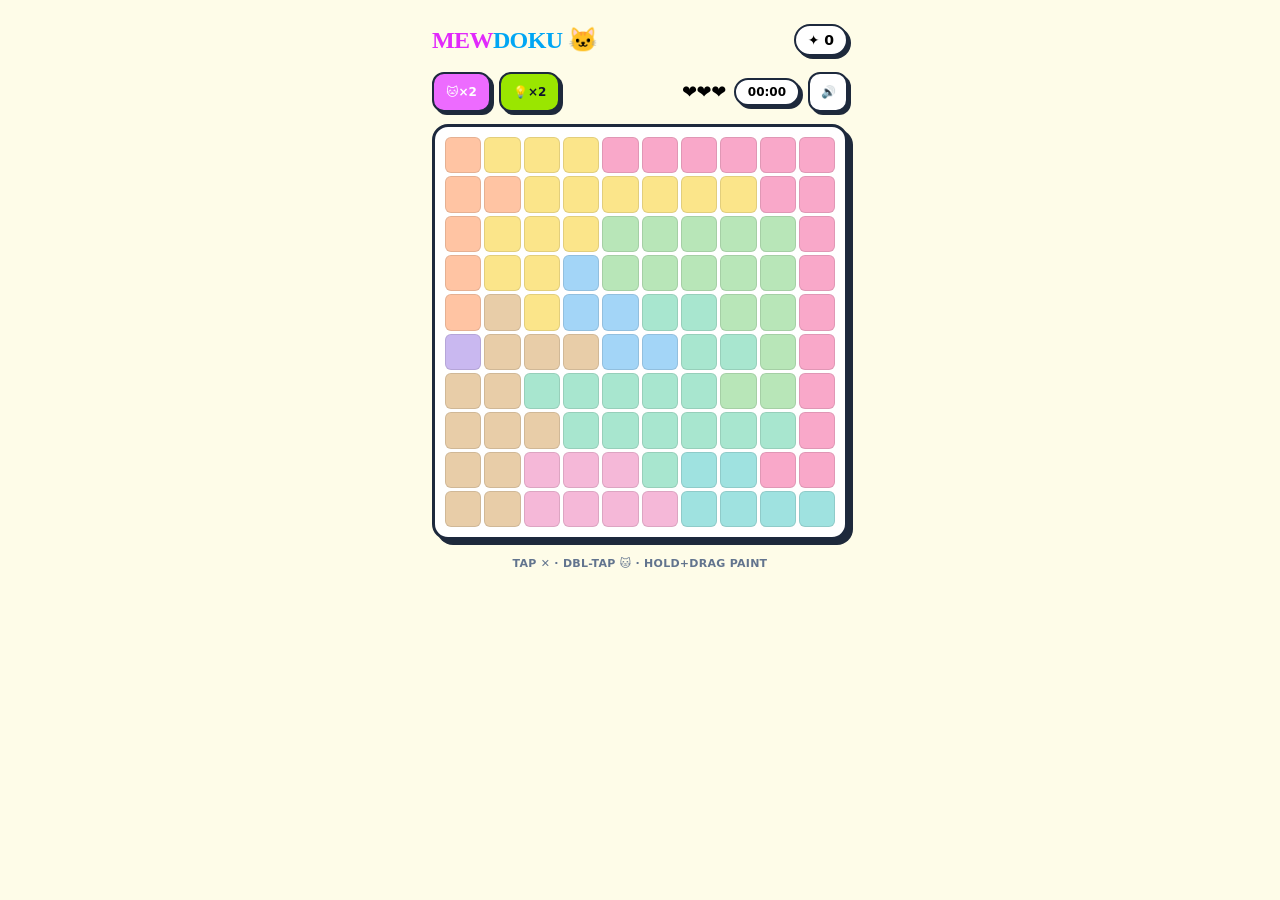
<file: d/index.html>
<!DOCTYPE html>
<html lang="en">
<head>
  <meta charset="UTF-8">
  <meta name="viewport" content="width=device-width, initial-scale=1.0">
  <title>Mewdoku</title>
  <meta name="description" content="Cat-flavored Queens-style logic puzzle: one cat per row, column, and color region — no two cats adjacent.">
  <meta name="theme-color" content="#fef9c3">
  <link rel="icon" href="./favicon.svg" type="image/svg+xml">
  <link rel="apple-touch-icon" href="./apple-touch-icon.png">
  <script type="module" crossorigin src="./assets/index-BTgqln3M.js"></script>
  <link rel="stylesheet" crossorigin href="./assets/index-CSfLb-nK.css">
<link rel="manifest" href="./manifest.webmanifest"><script id="vite-plugin-pwa:register-sw" src="./registerSW.js"></script></head>
<body class="bg-yellow-50 min-h-screen">
  <main class="pb-16" x-data="mewdokuShell()" x-cloak>
    <div class="max-w-md mx-auto px-4 pt-6">

      <div x-show="fallback" class="mb-3 rounded-xl bg-yellow-200 border-2 border-slate-800 shadow-[3px_3px_0_#1e293b] px-3 py-2 text-[11px] text-slate-800 font-bold -rotate-1">
        ⚠️ Storage unavailable — progress won't survive a reload.
      </div>

      <div class="flex items-center justify-between mb-4">
        <h1 class="display text-2xl font-black uppercase tracking-tight">
          <span class="text-fuchsia-500">Mew</span><span class="text-sky-500">doku</span>
          <span class="inline-block animate-bounce">🐱</span>
        </h1>
        <div class="flex flex-col items-end">
          <div class="bg-white rounded-full px-3 py-1 shadow-[3px_3px_0_#1e293b] border-2 border-slate-800 text-sm font-black">✦ <span x-text="score.total">0</span></div>
        </div>
      </div>

      <div class="flex items-center justify-between mb-3">
        <div class="flex gap-2">
          <button id="hint-a" @click="hintA()" :disabled="hints.a <= 0" :class="hints.a <= 0 && 'opacity-40'" class="px-3 min-h-[40px] py-1.5 rounded-xl bg-fuchsia-400 text-white text-xs font-black shadow-[3px_3px_0_#1e293b] border-2 border-slate-800 active:translate-y-0.5 active:shadow-[1px_1px_0_#1e293b]">🐱×<span x-text="hints.a">2</span></button>
          <button id="hint-b" @click="hintB()" :disabled="hints.b <= 0" :class="hints.b <= 0 && 'opacity-40'" class="px-3 min-h-[40px] py-1.5 rounded-xl bg-lime-400 text-slate-900 text-xs font-black shadow-[3px_3px_0_#1e293b] border-2 border-slate-800 active:translate-y-0.5 active:shadow-[1px_1px_0_#1e293b]">💡×<span x-text="hints.b">2</span></button>
        </div>
        <div class="flex items-center gap-2">
          <span class="text-lg tracking-tight">
            <template x-for="i in 3" :key="i">
              <span x-text="i <= lives ? '❤️' : '🤍'" :class="heartLost && i === lives + 1 ? 'heart-lost inline-block' : ''"></span>
            </template>
          </span>
          <span class="bg-white rounded-full px-3 py-1 shadow-[3px_3px_0_#1e293b] border-2 border-slate-800 text-xs font-black tabular-nums" x-text="timerText">00:00</span>
          <button @click="toggleSound()" class="px-2.5 py-2 min-h-[40px] min-w-[40px] rounded-xl bg-white text-xs font-black shadow-[3px_3px_0_#1e293b] border-2 border-slate-800 active:translate-y-0.5 active:shadow-[1px_1px_0_#1e293b]" title="Sound on/off" x-text="settings.sound ? '🔊' : '🔇'">🔊</button>
        </div>
      </div>

      <div id="board" class="rounded-2xl bg-white p-2.5 shadow-[5px_5px_0_#1e293b] border-[3px] border-slate-800 touch-none relative">
        <div class="grid gap-[3px]" :style="`grid-template-columns:repeat(${game.size},1fr)`">
          <template x-for="cell in cells()" :key="cell.idx">
            <div :data-idx="cell.idx"
              class="aspect-square flex items-center justify-center relative text-lg sm:text-xl rounded-md select-none border border-black/10"
              :style="`background:${cell.color}`"
              :class="[cell.state === 'cross1' && 'brightness-95', cell.state === 'cross2' && 'outline outline-2 outline-orange-500 outline-offset-[-2px]', popCell === cell.idx && 'anim-pop', shakeCell === cell.idx && 'anim-shake', wiggleCell === cell.idx && 'anim-wiggle', hintHighlight.includes(cell.idx) && 'ring-2 ring-fuchsia-500', hintDim && !hintZone.includes(cell.idx) && 'hint-dim', hintZone.includes(cell.idx) && 'hint-zone', hintFocus.includes(cell.idx) && 'hint-focus']">
              <template x-if="cell.state === 'cross1'">
                <span class="absolute inset-0 flex items-center justify-center text-slate-600 text-base font-black">✕</span>
              </template>
              <template x-if="cell.state === 'cross2'">
                <span class="absolute inset-0 flex items-center justify-center text-orange-600 text-base font-black">✕</span>
              </template>
              <template x-if="cell.state === 'cat' || cell.state === 'locked'">
                <span class="absolute inset-0 flex items-center justify-center text-[1.45em] leading-none z-10 pointer-events-none -translate-y-[0.07em] -rotate-6" x-text="cell.emoji"></span>
              </template>
              <template x-if="cell.state === 'locked'">
                <span class="absolute top-0 left-0.5 text-[9px] z-20">🔒</span>
              </template>
              <template x-if="flashCell === cell.idx">
                <span class="absolute inset-0 bg-red-500/40 rounded-md pointer-events-none z-20"></span>
              </template>
              <template x-if="hintFocus.includes(cell.idx)">
                <span class="absolute inset-0 flex items-center justify-center text-[1.4em] z-20 pointer-events-none">❓</span>
              </template>
            </div>
          </template>
        </div>
        <div x-show="loading" class="absolute inset-0 z-30 flex items-center justify-center bg-white/80 rounded-2xl">
          <span class="display text-sm font-black text-slate-700 animate-pulse">Generating cats… 🐾</span>
        </div>
      </div>

      <div id="hint-overlay-bar" x-show="hintOverlay" x-cloak class="mt-3 flex gap-2">
        <button id="hint-apply" @click="applyHintOverlay()" class="flex-1 px-3 py-2.5 rounded-xl bg-lime-400 text-slate-900 text-xs font-black shadow-[3px_3px_0_#1e293b] border-2 border-slate-800 active:translate-y-0.5 active:shadow-[1px_1px_0_#1e293b]">Apply ✓</button>
        <button id="hint-dismiss" @click="dismissHintOverlay()" class="px-3 py-2.5 rounded-xl bg-white text-slate-700 text-xs font-black shadow-[3px_3px_0_#1e293b] border-2 border-slate-800 active:translate-y-0.5 active:shadow-[1px_1px_0_#1e293b]">Dismiss</button>
      </div>

      <div id="hint-bar" class="mt-4">
        <div class="text-center text-[11px] text-slate-500 mt-3 font-bold uppercase tracking-wide">tap ✕ · dbl-tap 🐱 · hold+drag paint</div>
      </div>

      <div id="toast-container" class="mt-4">
        <div x-show="toast.visible" @click="dismissToast()" x-transition.opacity class="cursor-pointer">
          <div class="rounded-xl bg-yellow-200 border-2 border-slate-800 shadow-[3px_3px_0_#1e293b] px-4 py-3 text-xs text-slate-800 font-bold flex items-start gap-2 -rotate-1">
            <span>💡</span>
            <span x-text="toast.text"></span>
          </div>
        </div>
      </div>

      <div x-show="summary" x-cloak class="fixed inset-0 z-50 flex items-center justify-center bg-slate-900/30 p-4">
        <div class="bg-white rounded-2xl border-[3px] border-slate-800 shadow-[5px_5px_0_#1e293b] p-6 w-full max-w-xs text-center">
          <div class="display text-2xl font-black text-slate-800 mb-1" x-text="summary && summary.outcome === 'loss' ? 'Out of lives!' : 'Round complete!'"></div>
          <div class="text-xs font-bold text-slate-500 uppercase tracking-wide mb-4" x-text="summary && summary.outcome === 'loss' ? 'better luck next meow 🐾' : 'purr-fection achieved 🐱'"></div>
          <div class="text-sm space-y-1.5 font-bold text-slate-700 mb-5" x-show="summary">
            <template x-if="summary && summary.outcome === 'loss'">
              <div class="space-y-1.5">
                <div class="flex justify-between"><span>Time</span><span class="tabular-nums" x-text="fmt(summary.time)"></span></div>
                <div class="flex justify-between"><span>Out of lives</span><span class="tabular-nums" x-text="`-${summary.lost}`"></span></div>
                <div class="flex justify-between text-fuchsia-500 text-base border-t-2 border-dashed border-slate-200 pt-2"><span>Points lost</span><span class="tabular-nums" x-text="`-${summary.lost}`"></span></div>
                <div class="flex justify-between"><span>New total</span><span class="tabular-nums" x-text="summary.total"></span></div>
              </div>
            </template>
            <template x-if="summary && summary.outcome !== 'loss'">
              <div class="space-y-1.5">
                <div class="flex justify-between"><span>Time</span><span class="tabular-nums" x-text="fmt(summary.time)"></span></div>
                <div class="flex justify-between"><span>Lives left</span><span x-text="`${summary.livesLeft} × 100`"></span></div>
                <div class="flex justify-between"><span>Hints used</span><span x-text="`-${summary.hintsUsed * 50}`"></span></div>
                <div class="flex justify-between text-fuchsia-500 text-base border-t-2 border-dashed border-slate-200 pt-2"><span>Points earned</span><span x-text="`+${summary.points}`"></span></div>
              </div>
            </template>
          </div>
          <button @click="nextRound()" class="w-full px-4 py-2.5 rounded-xl text-white text-sm font-black shadow-[3px_3px_0_#1e293b] border-2 border-slate-800 active:translate-y-0.5 active:shadow-[1px_1px_0_#1e293b]" :class="summary && summary.outcome === 'loss' ? 'bg-slate-500' : 'bg-fuchsia-400'" x-text="summary && summary.outcome === 'loss' ? 'Try again 🐾' : 'Next round 🐱'"></button>
        </div>
      </div>

    </div>

    <div class="fixed inset-0 z-40 pointer-events-none overflow-hidden" x-show="confetti.length" x-cloak>
      <template x-for="c in confetti" :key="c.id">
        <span class="confetti-piece" x-text="c.e" :style="`left:${c.left}vw;animation-delay:${c.delay}s;animation-duration:${c.dur}s`"></span>
      </template>
    </div>
  </main>

  <script>
    function mewdokuShell() {
      const S = () => window.mewdoku;
      const U = () => window.__mewdoku_ui || {};
      const g = (fn, fb) => { try { return fn(); } catch (e) { return fb; } };
      return {
        rev: 0,
        _confetti: null,
        get timerText() { void this.rev; return this.fmt(g(() => S().game.elapsedMs, 0)); },
        get confetti() {
          void this.rev;
          if (!this.winFx) { this._confetti = null; return []; }
          if (!this._confetti) {
            const E = ['🐱','😸','😻','😹','🐈','😼'];
            this._confetti = Array.from({ length: 30 }, (_, i) => ({
              id: i,
              e: E[i % E.length],
              left: Math.random() * 96,
              delay: Math.random() * 0.9,
              dur: 1.6 + Math.random() * 1.4,
            }));
          }
          return this._confetti;
        },
        get game() { void this.rev; return g(() => S().game, { size: 10, cats: {}, crosses: {}, locked: [], lives: 3, hints: { a: 2, b: 2 } }); },
        get score() { void this.rev; return g(() => S().score, { total: 0, streak: 0, bestStreak: 0 }); },
        get settings() { void this.rev; return g(() => S().settings, { sound: true }); },
        get toast() { void this.rev; return g(() => S().toast, { text: '', visible: false }); },
        get summary() { void this.rev; return g(() => S().summary, null); },
        get winFx() { void this.rev; return g(() => S().winFx, false); },
        get loading() { void this.rev; return g(() => S().loading, true); },
        get fallback() { void this.rev; return g(() => S().fallbackBanner, false); },
        get shakeCell() { void this.rev; return g(() => S().shakeCell, null); },
        get flashCell() { void this.rev; return g(() => S().flashCell, null); },
        get popCell() { void this.rev; return g(() => S().popCell, null); },
        get wiggleCell() { void this.rev; return g(() => S().wiggleCell, null); },
        get heartLost() { void this.rev; return g(() => S().heartLost, false); },
        get hintHighlight() { void this.rev; return g(() => S().hintHighlight, []); },
        get hintOverlay() { void this.rev; return g(() => S().hintOverlay, null); },
        get hintDim() { void this.rev; return !!g(() => S().hintOverlay, null); },
        get hintZone() {
          void this.rev;
          const ov = g(() => S().hintOverlay, null);
          if (!ov) return [];
          const z = ov.overlay.zone || [];
          const ex = ov.overlay.excludedZone || [];
          return z.concat(ex);
        },
        get hintFocus() {
          void this.rev;
          const ov = g(() => S().hintOverlay, null);
          if (!ov) return [];
          return ov.overlay.focus || [];
        },
        get lives() { void this.rev; return g(() => S().game.lives, 3); },
        get hints() { void this.rev; return g(() => S().game.hints, { a: 2, b: 2 }); },
        cells() { void this.rev; return g(() => S().cellsView(), []); },
        fmt(ms) { const s = Math.floor((ms || 0) / 1000); return String(Math.floor(s / 60)).padStart(2, '0') + ':' + String(s % 60).padStart(2, '0'); },
        cycleCross(i) { g(() => S().cycleCross(i)); },
        placeCat(i) { g(() => S().placeCat(i)); },
        removeCat() { g(() => S().removeCat()); },
        hintA() { g(() => S().hintA()); },
        hintB() { g(() => S().hintB()); },
        applyHintOverlay() { g(() => S().applyHintOverlay()); },
        dismissHintOverlay() { g(() => S().dismissHintOverlay()); },
        toggleSound() { g(() => S().toggleSound()); },
        nextRound() { g(() => S().nextRound()); },
        dismissToast() { g(() => S().dismissToast()); },
      };
    }
  </script>
</body>
</html>
</file>
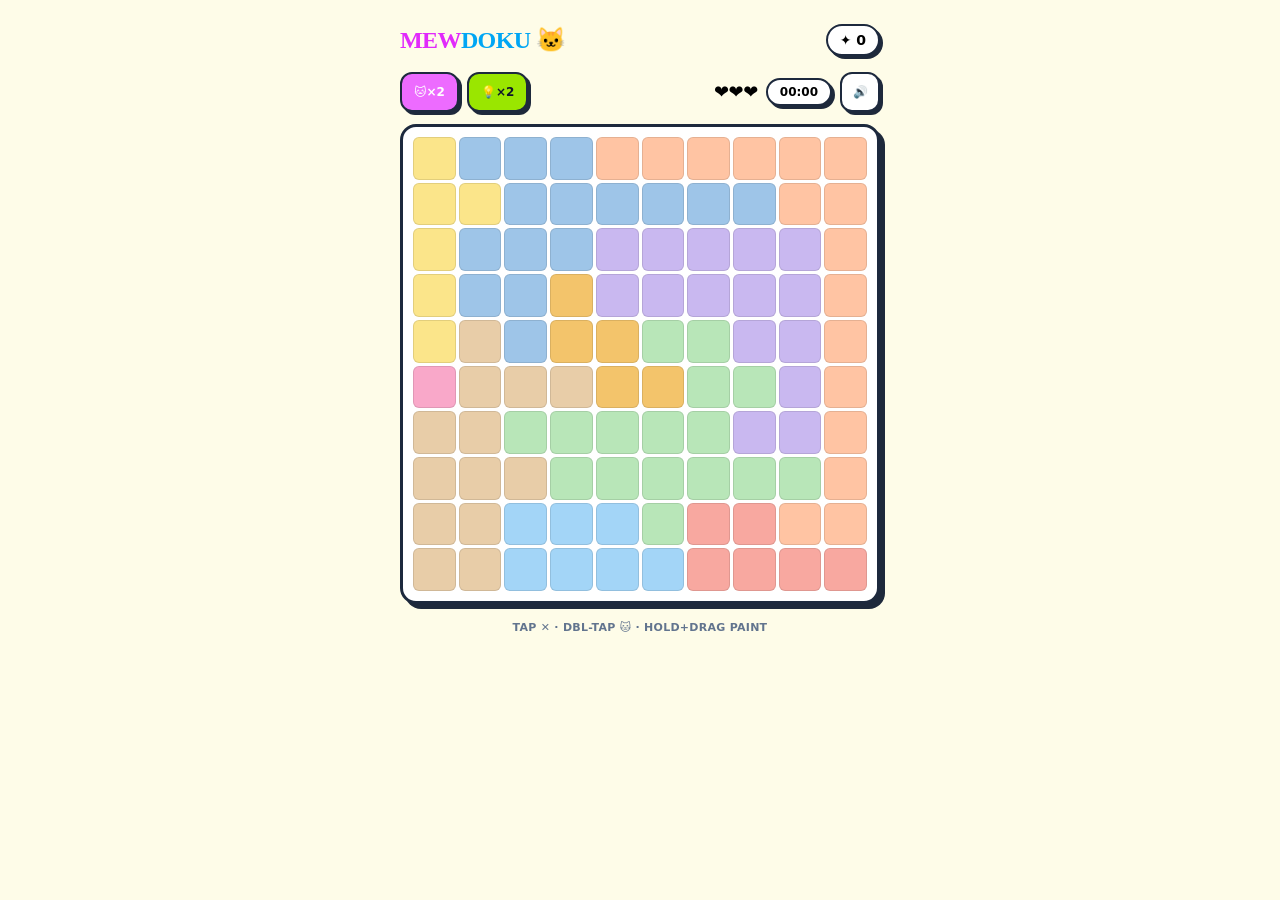
<file: docs/index.html>
<!DOCTYPE html>
<html lang="en">
<head>
  <meta charset="UTF-8">
  <meta name="viewport" content="width=device-width, initial-scale=1.0">
  <title>Mewdoku</title>
  <meta name="description" content="Cat-flavored Queens-style logic puzzle: one cat per row, column, and color region — no two cats adjacent.">
  <meta name="theme-color" content="#fef9c3">
  <link rel="icon" href="./favicon.svg" type="image/svg+xml">
  <link rel="apple-touch-icon" href="./apple-touch-icon.png">
  <script type="module" crossorigin src="./assets/index-g1-IQUjO.js"></script>
  <link rel="stylesheet" crossorigin href="./assets/index-Eyvx-vDd.css">
<link rel="manifest" href="./manifest.webmanifest"><script id="vite-plugin-pwa:register-sw" src="./registerSW.js"></script></head>
<body class="bg-yellow-50 min-h-screen">
  <main class="pb-16" x-data="mewdokuShell()" x-cloak>
    <div class="max-w-lg mx-auto px-2 sm:px-4 pt-6">

      <div x-show="fallback" class="mb-3 rounded-xl bg-yellow-200 border-2 border-slate-800 shadow-[3px_3px_0_#1e293b] px-3 py-2 text-[11px] text-slate-800 font-bold -rotate-1">
        ⚠️ Storage unavailable — progress won't survive a reload.
      </div>

      <div class="flex items-center justify-between mb-4">
        <h1 class="display text-2xl font-black uppercase tracking-tight">
          <span class="text-fuchsia-500">Mew</span><span class="text-sky-500">doku</span>
          <span class="inline-block animate-bounce">🐱</span>
        </h1>
        <div class="flex flex-col items-end">
          <div class="bg-white rounded-full px-3 py-1 shadow-[3px_3px_0_#1e293b] border-2 border-slate-800 text-sm font-black">✦ <span x-text="score.total">0</span></div>
        </div>
      </div>

      <div class="flex items-center justify-between mb-3">
        <div class="flex gap-2">
          <button id="hint-a" @click="hintA()" :disabled="hints.a <= 0" :class="hints.a <= 0 && 'opacity-40'" class="px-3 min-h-[40px] py-1.5 rounded-xl bg-fuchsia-400 text-white text-xs font-black shadow-[3px_3px_0_#1e293b] border-2 border-slate-800 active:translate-y-0.5 active:shadow-[1px_1px_0_#1e293b]">🐱×<span x-text="hints.a">2</span></button>
          <button id="hint-b" @click="hintB()" :disabled="hints.b <= 0" :class="hints.b <= 0 && 'opacity-40'" class="px-3 min-h-[40px] py-1.5 rounded-xl bg-lime-400 text-slate-900 text-xs font-black shadow-[3px_3px_0_#1e293b] border-2 border-slate-800 active:translate-y-0.5 active:shadow-[1px_1px_0_#1e293b]">💡×<span x-text="hints.b">2</span></button>
        </div>
        <div class="flex items-center gap-2">
          <span class="text-lg tracking-tight">
            <template x-for="i in 3" :key="i">
              <span x-text="i <= lives ? '❤️' : '🤍'" :class="heartLost && i === lives + 1 ? 'heart-lost inline-block' : ''"></span>
            </template>
          </span>
          <span class="bg-white rounded-full px-3 py-1 shadow-[3px_3px_0_#1e293b] border-2 border-slate-800 text-xs font-black tabular-nums" x-text="timerText">00:00</span>
          <button @click="toggleSound()" class="px-2.5 py-2 min-h-[40px] min-w-[40px] rounded-xl bg-white text-xs font-black shadow-[3px_3px_0_#1e293b] border-2 border-slate-800 active:translate-y-0.5 active:shadow-[1px_1px_0_#1e293b]" title="Sound on/off" x-text="settings.sound ? '🔊' : '🔇'">🔊</button>
        </div>
      </div>

      <div id="board" class="rounded-2xl bg-white p-1.5 sm:p-2.5 shadow-[5px_5px_0_#1e293b] border-[3px] border-slate-800 touch-none relative">
        <div class="grid gap-[3px]" :style="`grid-template-columns:repeat(${game.size},1fr)`">
          <template x-for="cell in cells()" :key="cell.idx">
            <div :data-idx="cell.idx"
              class="aspect-square flex items-center justify-center relative text-lg sm:text-xl rounded-md select-none border border-black/10"
              :style="`background:${cell.color}`"
              :class="[cell.state === 'cross1' && 'brightness-95', cell.state === 'cross2' && 'outline outline-2 outline-orange-500 outline-offset-[-2px]', popCell === cell.idx && 'anim-pop', shakeCell === cell.idx && 'anim-shake', wiggleCell === cell.idx && 'anim-wiggle', hintHighlight.includes(cell.idx) && 'ring-2 ring-fuchsia-500', hintDim && !hintZone.includes(cell.idx) && 'hint-dim', hintZone.includes(cell.idx) && 'hint-zone', hintFocus.includes(cell.idx) && 'hint-focus', hintChain.includes(cell.idx) && 'hint-chain']">
              <template x-if="cell.state === 'cross1'">
                <span class="absolute inset-0 flex items-center justify-center text-slate-600 text-base font-black">✕</span>
              </template>
              <template x-if="cell.state === 'cross2'">
                <span class="absolute inset-0 flex items-center justify-center text-orange-600 text-base font-black">✕</span>
              </template>
              <template x-if="cell.state === 'cat' || cell.state === 'locked'">
                <span class="absolute inset-0 flex items-center justify-center text-[1.45em] leading-none z-10 pointer-events-none -translate-y-[0.07em] -rotate-6" x-text="cell.emoji"></span>
              </template>
              <template x-if="cell.state === 'locked'">
                <span class="absolute top-0 left-0.5 text-[9px] z-20">🔒</span>
              </template>
              <template x-if="flashCell === cell.idx">
                <span class="absolute inset-0 bg-red-500/40 rounded-md pointer-events-none z-20"></span>
              </template>
              <template x-if="hintFocus.includes(cell.idx)">
                <span class="absolute inset-0 flex items-center justify-center text-[1.4em] z-20 pointer-events-none">❓</span>
              </template>
            </div>
          </template>
        </div>
        <div x-show="loading" class="absolute inset-0 z-30 flex items-center justify-center bg-white/80 rounded-2xl">
          <span class="display text-sm font-black text-slate-700 animate-pulse">Generating cats… 🐾</span>
        </div>
      </div>

      <div id="hint-overlay-bar" x-show="hintOverlay" x-cloak class="mt-3 flex gap-2">
        <button id="hint-apply" @click="applyHintOverlay()" class="flex-1 px-3 py-2.5 rounded-xl bg-lime-400 text-slate-900 text-xs font-black shadow-[3px_3px_0_#1e293b] border-2 border-slate-800 active:translate-y-0.5 active:shadow-[1px_1px_0_#1e293b]">Apply ✓</button>
        <button id="hint-dismiss" @click="dismissHintOverlay()" class="px-3 py-2.5 rounded-xl bg-white text-slate-700 text-xs font-black shadow-[3px_3px_0_#1e293b] border-2 border-slate-800 active:translate-y-0.5 active:shadow-[1px_1px_0_#1e293b]">Dismiss</button>
      </div>

      <div id="hint-bar" class="mt-4">
        <div class="text-center text-[11px] text-slate-500 mt-3 font-bold uppercase tracking-wide">tap ✕ · dbl-tap 🐱 · hold+drag paint</div>
      </div>

      <div id="toast-container" class="mt-4">
        <div x-show="toast.visible" @click="dismissToast()" x-transition.opacity class="cursor-pointer">
          <div class="rounded-xl bg-yellow-200 border-2 border-slate-800 shadow-[3px_3px_0_#1e293b] px-4 py-3 text-xs text-slate-800 font-bold flex items-start gap-2 -rotate-1">
            <span>💡</span>
            <span x-text="toast.text"></span>
          </div>
        </div>
      </div>

      <div x-show="summary" x-cloak class="fixed inset-0 z-50 flex items-center justify-center bg-slate-900/30 p-4">
        <div class="bg-white rounded-2xl border-[3px] border-slate-800 shadow-[5px_5px_0_#1e293b] p-6 w-full max-w-xs text-center">
          <div class="display text-2xl font-black text-slate-800 mb-1" x-text="summary && summary.outcome === 'loss' ? 'Out of lives!' : 'Round complete!'"></div>
          <div class="text-xs font-bold text-slate-500 uppercase tracking-wide mb-4" x-text="summary && summary.outcome === 'loss' ? 'better luck next meow 🐾' : 'purr-fection achieved 🐱'"></div>
          <div class="text-sm space-y-1.5 font-bold text-slate-700 mb-5" x-show="summary">
            <template x-if="summary && summary.outcome === 'loss'">
              <div class="space-y-1.5">
                <div class="flex justify-between"><span>Time</span><span class="tabular-nums" x-text="fmt(summary.time)"></span></div>
                <div class="flex justify-between"><span>Out of lives</span><span class="tabular-nums" x-text="`-${summary.lost}`"></span></div>
                <div class="flex justify-between text-fuchsia-500 text-base border-t-2 border-dashed border-slate-200 pt-2"><span>Points lost</span><span class="tabular-nums" x-text="`-${summary.lost}`"></span></div>
                <div class="flex justify-between"><span>New total</span><span class="tabular-nums" x-text="summary.total"></span></div>
              </div>
            </template>
            <template x-if="summary && summary.outcome !== 'loss'">
              <div class="space-y-1.5">
                <div class="flex justify-between"><span>Time</span><span class="tabular-nums" x-text="fmt(summary.time)"></span></div>
                <div class="flex justify-between"><span>Lives left</span><span x-text="`${summary.livesLeft} × 100`"></span></div>
                <div class="flex justify-between"><span>Hints used</span><span x-text="`-${summary.hintsUsed * 50}`"></span></div>
                <div class="flex justify-between text-base border-t-2 border-dashed border-slate-200 pt-2" x-show="summary.hintReward" x-cloak><span>Earned</span><span class="text-fuchsia-500" x-text="summary.hintReward === 'a' ? '+1 🐱 cat reveal' : '+1 💡 hint'"></span></div>
                <div class="flex justify-between text-fuchsia-500 text-base border-t-2 border-dashed border-slate-200 pt-2"><span>Points earned</span><span x-text="`+${summary.points}`"></span></div>
              </div>
            </template>
          </div>
          <button @click="nextRound()" class="w-full px-4 py-2.5 rounded-xl text-white text-sm font-black shadow-[3px_3px_0_#1e293b] border-2 border-slate-800 active:translate-y-0.5 active:shadow-[1px_1px_0_#1e293b]" :class="summary && summary.outcome === 'loss' ? 'bg-slate-500' : 'bg-fuchsia-400'" x-text="summary && summary.outcome === 'loss' ? 'Try again 🐾' : 'Next round 🐱'"></button>
          <div x-show="catGame && !summary.restored" x-cloak class="mt-5 border-t-2 border-dashed border-slate-200 pt-4">
            <div class="text-xs font-black text-slate-800 uppercase tracking-wide mb-1" x-text="catPhaseText"></div>
            <div class="text-[11px] font-bold text-slate-500 mb-3" x-text="catPhaseSub"></div>
            <div class="grid grid-cols-3 gap-2 w-max mx-auto mb-3">
              <template x-for="i in 9" :key="i">
                <button class="w-14 h-14 rounded-xl border-2 border-slate-800 shadow-[2px_2px_0_#1e293b] flex items-center justify-center text-2xl bg-yellow-50 select-none" :class="catCellClass(i)" :data-cat-cell="i" @click="catGuess(i - 1)" x-text="catCellText(i)"></button>
              </template>
            </div>
            <div class="text-sm font-black" :class="catResultClass" x-show="catGame && catGame.phase === 'done'" x-cloak x-text="catResultText"></div>
            <button x-show="catGame && catGame.phase !== 'done'" x-cloak @click="skipCatGame()" class="mt-1 text-[11px] font-bold text-slate-400 underline underline-offset-2 hover:text-slate-600">Skip 🐾</button>
          </div>
        </div>
      </div>

    </div>

    <div class="fixed inset-0 z-40 pointer-events-none overflow-hidden" x-show="confetti.length" x-cloak>
      <template x-for="c in confetti" :key="c.id">
        <span class="confetti-piece" x-text="c.e" :style="`left:${c.left}vw;animation-delay:${c.delay}s;animation-duration:${c.dur}s`"></span>
      </template>
    </div>

    <div id="debug-panel" x-show="debug" x-cloak class="hidden lg:block fixed bottom-4 right-4 z-50 w-56 bg-white rounded-xl border-[3px] border-slate-800 shadow-[5px_5px_0_#1e293b] p-3 text-[11px] font-black text-slate-800">
      <div class="flex items-center justify-between mb-2">
        <span class="uppercase tracking-wide text-slate-500">debug 🛠️ <span x-text="appVersion" class="text-slate-400"></span></span>
        <button @click="debugOpen = !debugOpen" class="px-1.5 rounded-md border border-slate-300 text-slate-500" x-text="debugOpen ? '–' : '+'"></button>
      </div>
      <div x-show="debugOpen" class="space-y-1.5">
        <button @click="hintAGrant()" class="w-full px-2 py-1.5 rounded-lg bg-fuchsia-400 text-white shadow-[2px_2px_0_#1e293b] border border-slate-800 active:translate-y-0.5">+1 🐱 reveal</button>
        <button @click="hintBGrant()" class="w-full px-2 py-1.5 rounded-lg bg-lime-400 text-slate-900 shadow-[2px_2px_0_#1e293b] border border-slate-800 active:translate-y-0.5">+1 💡 hint</button>
        <button @click="debugRevealOne()" class="w-full px-2 py-1.5 rounded-lg bg-sky-400 text-white shadow-[2px_2px_0_#1e293b] border border-slate-800 active:translate-y-0.5">reveal 1 solution cell</button>
        <button @click="debugInstantWin()" class="w-full px-2 py-1.5 rounded-lg bg-yellow-300 text-slate-900 shadow-[2px_2px_0_#1e293b] border border-slate-800 active:translate-y-0.5">instant win 🏆</button>
        <div class="pt-1 border-t border-dashed border-slate-200 tabular-nums">
          <div class="flex justify-between"><span>hints</span><span x-text="`🐱${hints.a} 💡${hints.b}`"></span></div>
          <div class="flex justify-between"><span>lives</span><span x-text="lives"></span></div>
          <div class="flex justify-between"><span>total</span><span x-text="score.total"></span></div>
        </div>
      </div>
    </div>
  </main>

  <script>
    function mewdokuShell() {
      const S = () => window.mewdoku;
      const U = () => window.__mewdoku_ui || {};
      const g = (fn, fb) => { try { return fn(); } catch (e) { return fb; } };
      return {
        rev: 0,
        _confetti: null,
        debug: new URLSearchParams(typeof location !== 'undefined' ? location.search : '').get('debug') === 'true',
        debugOpen: true,
        appVersion: (typeof window !== 'undefined' && window.__APP_VERSION__) || '',
        get timerText() { void this.rev; return this.fmt(g(() => S().game.elapsedMs, 0)); },
        get confetti() {
          void this.rev;
          if (!this.winFx) { this._confetti = null; return []; }
          if (!this._confetti) {
            const E = ['🐱','😸','😻','😹','🐈','😼'];
            this._confetti = Array.from({ length: 30 }, (_, i) => ({
              id: i,
              e: E[i % E.length],
              left: Math.random() * 96,
              delay: Math.random() * 0.9,
              dur: 1.6 + Math.random() * 1.4,
            }));
          }
          return this._confetti;
        },
        get game() { void this.rev; return g(() => S().game, { size: 10, cats: {}, crosses: {}, locked: [], lives: 3, hints: { a: 2, b: 2 } }); },
        get score() { void this.rev; return g(() => S().score, { total: 0, streak: 0, bestStreak: 0 }); },
        get settings() { void this.rev; return g(() => S().settings, { sound: true }); },
        get toast() { void this.rev; return g(() => S().toast, { text: '', visible: false }); },
        get summary() { void this.rev; return g(() => S().summary, null); },
        get catGame() { void this.rev; return g(() => S().catGame, null); },
        get catCountdown() {
          void this.rev;
          const cg = g(() => S().catGame, null);
          if (!cg || cg.phase !== 'guess') return 0;
          return Math.max(0, Math.ceil((cg.deadline - Date.now()) / 1000));
        },
        get catPhaseText() {
          void this.rev;
          const cg = this.catGame;
          if (!cg) return '';
          if (cg.phase === 'done') return cg.won ? 'Caught it! 🎉' : 'The cat got away 😿';
          if (cg.phase === 'guess') return `Where was the cat? (${this.catCountdown})`;
          return 'Catch the cat! 👀';
        },
        get catPhaseSub() {
          void this.rev;
          const cg = this.catGame;
          if (!cg) return '';
          if (cg.phase === 'show') return 'watch closely…';
          if (cg.phase === 'guess') return 'tap a cell!';
          return '';
        },
        catCellText(i) {
          const cg = this.catGame;
          if (!cg) return '';
          const idx = i - 1;
          if (cg.phase === 'show') return cg.showIdx === idx ? '🐱' : '';
          if (cg.phase === 'guess') return '';
          if (cg.picked === null) return idx === cg.spot ? '🐱' : '';
          if (idx === cg.spot) return '🐱';
          if (idx === cg.picked) return '❌';
          if (cg.order.includes(idx)) return '🐾';
          return '';
        },
        catCellClass(i) {
          const cg = this.catGame;
          if (!cg) return '';
          const idx = i - 1;
          if (cg.phase === 'show') return cg.showIdx === idx ? 'bg-yellow-200 anim-pop' : '';
          if (cg.phase === 'guess') return 'cursor-pointer hover:bg-yellow-100 active:translate-y-0.5';
          if (cg.picked === null) return 'opacity-50';
          if (idx === cg.spot) return 'bg-green-200 anim-pop';
          if (idx === cg.picked) return 'bg-red-200 anim-shake';
          if (cg.order.includes(idx)) return 'bg-yellow-100';
          return '';
        },
        get catResultText() {
          void this.rev;
          const cg = this.catGame;
          const sm = this.summary;
          if (!cg || cg.phase !== 'done' || !sm) return '';
          if (!cg.won) return 'no bonus 🐾';
          return sm.outcome === 'loss' ? 'penalty reduced! ÷3 🐱' : 'points doubled! ×2 🎉';
        },
        get catResultClass() {
          void this.rev;
          const cg = this.catGame;
          if (!cg || cg.phase !== 'done') return '';
          return cg.won ? 'text-fuchsia-500' : 'text-slate-400';
        },
        get winFx() { void this.rev; return g(() => S().winFx, false); },
        get loading() { void this.rev; return g(() => S().loading, true); },
        get fallback() { void this.rev; return g(() => S().fallbackBanner, false); },
        get shakeCell() { void this.rev; return g(() => S().shakeCell, null); },
        get flashCell() { void this.rev; return g(() => S().flashCell, null); },
        get popCell() { void this.rev; return g(() => S().popCell, null); },
        get wiggleCell() { void this.rev; return g(() => S().wiggleCell, null); },
        get heartLost() { void this.rev; return g(() => S().heartLost, false); },
        get hintHighlight() { void this.rev; return g(() => S().hintHighlight, []); },
        get hintOverlay() { void this.rev; return g(() => S().hintOverlay, null); },
        get hintDim() { void this.rev; return !!g(() => S().hintOverlay, null); },
        get hintZone() {
          void this.rev;
          const ov = g(() => S().hintOverlay, null);
          if (!ov) return [];
          const z = ov.overlay.zone || [];
          const ex = ov.overlay.excludedZone || [];
          return z.concat(ex);
        },
        get hintFocus() {
          void this.rev;
          const ov = g(() => S().hintOverlay, null);
          if (!ov) return [];
          return ov.overlay.focus || [];
        },
        get hintChain() {
          void this.rev;
          const ov = g(() => S().hintOverlay, null);
          if (!ov) return [];
          return ov.overlay.chainCells || [];
        },
        get lives() { void this.rev; return g(() => S().game.lives, 3); },
        get hints() { void this.rev; return g(() => S().game.hints, { a: 2, b: 2 }); },
        cells() { void this.rev; return g(() => S().cellsView(), []); },
        fmt(ms) { const s = Math.floor((ms || 0) / 1000); return String(Math.floor(s / 60)).padStart(2, '0') + ':' + String(s % 60).padStart(2, '0'); },
        cycleCross(i) { g(() => S().cycleCross(i)); },
        placeCat(i) { g(() => S().placeCat(i)); },
        removeCat() { g(() => S().removeCat()); },
        hintA() { g(() => S().hintA()); },
        hintB() { g(() => S().hintB()); },
        applyHintOverlay() { g(() => S().applyHintOverlay()); },
        dismissHintOverlay() { g(() => S().dismissHintOverlay()); },
        toggleSound() { g(() => S().toggleSound()); },
        nextRound() { g(() => S().nextRound()); },
        catGuess(i) { g(() => S().catGuess(i)); },
        skipCatGame() { g(() => S().skipCatGame()); },
        dismissToast() { g(() => S().dismissToast()); },
        debugRevealOne() { g(() => S().debugRevealOne()); },
        debugInstantWin() { g(() => S().debugInstantWin()); },
        hintBGrant() { g(() => { const h = S().game.hints; if (h.b < 3) h.b += 1; }); },
        hintAGrant() { g(() => { const h = S().game.hints; if (h.a < 3) h.a += 1; }); },
      };
    }
  </script>
</body>
</html>
</file>
<file: d/assets/index-CSfLb-nK.css>
/*! tailwindcss v4.3.3 | MIT License | https://tailwindcss.com */
@layer properties{@supports (((-webkit-hyphens:none)) and (not (margin-trim:inline))) or ((-moz-orient:inline) and (not (color:rgb(from red r g b)))){*,:before,:after,::backdrop{--tw-translate-x:0;--tw-translate-y:0;--tw-translate-z:0;--tw-space-y-reverse:0;--tw-border-style:solid;--tw-leading:initial;--tw-font-weight:initial;--tw-tracking:initial;--tw-ordinal:initial;--tw-slashed-zero:initial;--tw-numeric-figure:initial;--tw-numeric-spacing:initial;--tw-numeric-fraction:initial;--tw-shadow:0 0 #0000;--tw-shadow-color:initial;--tw-shadow-alpha:100%;--tw-inset-shadow:0 0 #0000;--tw-inset-shadow-color:initial;--tw-inset-shadow-alpha:100%;--tw-ring-color:initial;--tw-ring-shadow:0 0 #0000;--tw-inset-ring-color:initial;--tw-inset-ring-shadow:0 0 #0000;--tw-ring-inset:initial;--tw-ring-offset-width:0px;--tw-ring-offset-color:#fff;--tw-ring-offset-shadow:0 0 #0000;--tw-outline-style:solid;--tw-blur:initial;--tw-brightness:initial;--tw-contrast:initial;--tw-grayscale:initial;--tw-hue-rotate:initial;--tw-invert:initial;--tw-opacity:initial;--tw-saturate:initial;--tw-sepia:initial;--tw-drop-shadow:initial;--tw-drop-shadow-color:initial;--tw-drop-shadow-alpha:100%;--tw-drop-shadow-size:initial;--tw-backdrop-blur:initial;--tw-backdrop-brightness:initial;--tw-backdrop-contrast:initial;--tw-backdrop-grayscale:initial;--tw-backdrop-hue-rotate:initial;--tw-backdrop-invert:initial;--tw-backdrop-opacity:initial;--tw-backdrop-saturate:initial;--tw-backdrop-sepia:initial}}}@layer theme{:root,:host{--font-sans:-apple-system, BlinkMacSystemFont, "Segoe UI", Roboto, "Helvetica Neue", "Noto Sans", Arial, sans-serif, "Apple Color Emoji", "Segoe UI Emoji", "Segoe UI Symbol", "Noto Color Emoji";--font-mono:ui-monospace, SFMono-Regular, Menlo, Monaco, Consolas, "Liberation Mono", "Courier New", monospace;--color-red-500:oklch(63.7% .237 25.331);--color-orange-300:oklch(83.7% .128 66.29);--color-orange-400:oklch(75% .183 55.934);--color-orange-500:oklch(70.5% .213 47.604);--color-orange-600:oklch(64.6% .222 41.116);--color-amber-100:oklch(96.2% .059 95.617);--color-amber-400:oklch(82.8% .189 84.429);--color-amber-700:oklch(55.5% .163 48.998);--color-yellow-50:oklch(98.7% .026 102.212);--color-yellow-200:oklch(94.5% .129 101.54);--color-yellow-300:oklch(90.5% .182 98.111);--color-lime-400:oklch(84.1% .238 128.85);--color-lime-500:oklch(76.8% .233 130.85);--color-sky-100:oklch(95.1% .026 236.824);--color-sky-500:oklch(68.5% .169 237.323);--color-sky-700:oklch(50% .134 242.749);--color-indigo-200:oklch(87% .065 274.039);--color-indigo-300:oklch(78.5% .115 274.713);--color-indigo-400:oklch(67.3% .182 276.935);--color-indigo-500:oklch(58.5% .233 277.117);--color-indigo-700:oklch(45.7% .24 277.023);--color-indigo-800:oklch(39.8% .195 277.366);--color-indigo-950:oklch(25.7% .09 281.288);--color-fuchsia-400:oklch(74% .238 322.16);--color-fuchsia-500:oklch(66.7% .295 322.15);--color-pink-50:oklch(97.1% .014 343.198);--color-pink-100:oklch(94.8% .028 342.258);--color-pink-200:oklch(89.9% .061 343.231);--color-pink-500:oklch(65.6% .241 354.308);--color-pink-800:oklch(45.9% .187 3.815);--color-pink-900:oklch(40.8% .153 2.432);--color-slate-50:oklch(98.4% .003 247.858);--color-slate-100:oklch(96.8% .007 247.896);--color-slate-200:oklch(92.9% .013 255.508);--color-slate-300:oklch(86.9% .022 252.894);--color-slate-400:oklch(70.4% .04 256.788);--color-slate-500:oklch(55.4% .046 257.417);--color-slate-600:oklch(44.6% .043 257.281);--color-slate-700:oklch(37.2% .044 257.287);--color-slate-800:oklch(27.9% .041 260.031);--color-slate-900:oklch(20.8% .042 265.755);--color-black:#000;--color-white:#fff;--spacing:.25rem;--container-xs:20rem;--container-md:28rem;--container-2xl:42rem;--text-xs:.75rem;--text-xs--line-height:calc(1 / .75);--text-sm:.875rem;--text-sm--line-height:calc(1.25 / .875);--text-base:1rem;--text-base--line-height:calc(1.5 / 1);--text-lg:1.125rem;--text-lg--line-height:calc(1.75 / 1.125);--text-xl:1.25rem;--text-xl--line-height:calc(1.75 / 1.25);--text-2xl:1.5rem;--text-2xl--line-height:calc(2 / 1.5);--text-3xl:1.875rem;--text-3xl--line-height:calc(2.25 / 1.875);--font-weight-medium:500;--font-weight-semibold:600;--font-weight-bold:700;--font-weight-black:900;--tracking-tight:-.025em;--tracking-wide:.025em;--tracking-wider:.05em;--tracking-widest:.1em;--radius-md:.375rem;--radius-lg:.5rem;--radius-xl:.75rem;--radius-2xl:1rem;--radius-3xl:1.5rem;--drop-shadow-md:0 3px 3px #0000001f;--animate-pulse:pulse 2s cubic-bezier(.4, 0, .6, 1) infinite;--animate-bounce:bounce 1s infinite;--default-transition-duration:.15s;--default-transition-timing-function:cubic-bezier(.4, 0, .2, 1);--default-font-family:var(--font-sans);--default-mono-font-family:var(--font-mono)}}@layer base{*,:after,:before,::backdrop{box-sizing:border-box;border:0 solid;margin:0;padding:0}::file-selector-button{box-sizing:border-box;border:0 solid;margin:0;padding:0}html,:host{-webkit-text-size-adjust:100%;tab-size:4;line-height:1.5;font-family:var(--default-font-family,-apple-system, BlinkMacSystemFont, "Segoe UI", Roboto, "Helvetica Neue", "Noto Sans", Arial, sans-serif, "Apple Color Emoji", "Segoe UI Emoji", "Segoe UI Symbol", "Noto Color Emoji");font-feature-settings:var(--default-font-feature-settings,normal);font-variation-settings:var(--default-font-variation-settings,normal);-webkit-tap-highlight-color:transparent}hr{height:0;color:inherit;border-top-width:1px}abbr:where([title]){-webkit-text-decoration:underline dotted;text-decoration:underline dotted}h1,h2,h3,h4,h5,h6{font-size:inherit;font-weight:inherit}a{color:inherit;-webkit-text-decoration:inherit;-webkit-text-decoration:inherit;-webkit-text-decoration:inherit;-webkit-text-decoration:inherit;text-decoration:inherit}b,strong{font-weight:bolder}code,kbd,samp,pre{font-family:var(--default-mono-font-family,ui-monospace, SFMono-Regular, Menlo, Monaco, Consolas, "Liberation Mono", "Courier New", monospace);font-feature-settings:var(--default-mono-font-feature-settings,normal);font-variation-settings:var(--default-mono-font-variation-settings,normal);font-size:1em}small{font-size:80%}sub,sup{vertical-align:baseline;font-size:75%;line-height:0;position:relative}sub{bottom:-.25em}sup{top:-.5em}table{text-indent:0;border-color:inherit;border-collapse:collapse}:-moz-focusring:where(:not(iframe)){outline:auto}progress{vertical-align:baseline}summary{display:list-item}ol,ul,menu{list-style:none}img,svg,video,canvas,audio,iframe,embed,object{vertical-align:middle;display:block}img,video{max-width:100%;height:auto}button,input,select,optgroup,textarea{font:inherit;font-feature-settings:inherit;font-variation-settings:inherit;letter-spacing:inherit;color:inherit;opacity:1;background-color:#0000;border-radius:0}::file-selector-button{font:inherit;font-feature-settings:inherit;font-variation-settings:inherit;letter-spacing:inherit;color:inherit;opacity:1;background-color:#0000;border-radius:0}:where(select:is([multiple],[size])) optgroup{font-weight:bolder}:where(select:is([multiple],[size])) optgroup option{padding-inline-start:20px}::file-selector-button{margin-inline-end:4px}::placeholder{opacity:1}@supports (not ((-webkit-appearance:-apple-pay-button))) or (contain-intrinsic-size:1px){::placeholder{color:currentColor}@supports (color:color-mix(in lab, red, red)){::placeholder{color:color-mix(in oklab, currentcolor 50%, transparent)}}}textarea{resize:vertical}::-webkit-search-decoration{-webkit-appearance:none}::-webkit-date-and-time-value{min-height:1lh;text-align:inherit}::-webkit-datetime-edit{display:inline-flex}::-webkit-datetime-edit-fields-wrapper{padding:0}::-webkit-datetime-edit{padding-block:0}::-webkit-datetime-edit-year-field{padding-block:0}::-webkit-datetime-edit-month-field{padding-block:0}::-webkit-datetime-edit-day-field{padding-block:0}::-webkit-datetime-edit-hour-field{padding-block:0}::-webkit-datetime-edit-minute-field{padding-block:0}::-webkit-datetime-edit-second-field{padding-block:0}::-webkit-datetime-edit-millisecond-field{padding-block:0}::-webkit-datetime-edit-meridiem-field{padding-block:0}::-webkit-calendar-picker-indicator{line-height:1}:-moz-ui-invalid{box-shadow:none}button,input:where([type=button],[type=reset],[type=submit]){appearance:button}::file-selector-button{appearance:button}::-webkit-inner-spin-button{height:auto}::-webkit-outer-spin-button{height:auto}[hidden]:where(:not([hidden=until-found])){display:none!important}}@layer components;@layer utilities{.pointer-events-none{pointer-events:none}.visible{visibility:visible}.absolute{position:absolute}.fixed{position:fixed}.relative{position:relative}.static{position:static}.sticky{position:sticky}.inset-0{inset:0}.top-0{top:0}.left-0\.5{left:calc(var(--spacing) * .5)}.z-10{z-index:10}.z-20{z-index:20}.z-30{z-index:30}.z-40{z-index:40}.z-50{z-index:50}.container{width:100%}@media (width>=40rem){.container{max-width:40rem}}@media (width>=48rem){.container{max-width:48rem}}@media (width>=64rem){.container{max-width:64rem}}@media (width>=80rem){.container{max-width:80rem}}@media (width>=96rem){.container{max-width:96rem}}.mx-auto{margin-inline:auto}.-mt-4{margin-top:calc(var(--spacing) * -4)}.mt-1{margin-top:var(--spacing)}.mt-2{margin-top:calc(var(--spacing) * 2)}.mt-3{margin-top:calc(var(--spacing) * 3)}.mt-4{margin-top:calc(var(--spacing) * 4)}.mt-10{margin-top:calc(var(--spacing) * 10)}.mb-1{margin-bottom:var(--spacing)}.mb-2{margin-bottom:calc(var(--spacing) * 2)}.mb-3{margin-bottom:calc(var(--spacing) * 3)}.mb-4{margin-bottom:calc(var(--spacing) * 4)}.mb-5{margin-bottom:calc(var(--spacing) * 5)}.-ml-4{margin-left:calc(var(--spacing) * -4)}.flex{display:flex}.grid{display:grid}.hidden{display:none}.inline-block{display:inline-block}.aspect-square{aspect-ratio:1}.h-3{height:calc(var(--spacing) * 3)}.min-h-\[40px\]{min-height:40px}.min-h-screen{min-height:100vh}.w-3{width:calc(var(--spacing) * 3)}.w-full{width:100%}.max-w-2xl{max-width:var(--container-2xl)}.max-w-md{max-width:var(--container-md)}.max-w-xs{max-width:var(--container-xs)}.min-w-\[40px\]{min-width:40px}.flex-1{flex:1}.-translate-y-\[0\.07em\]{--tw-translate-y:calc(.07em * -1);translate:var(--tw-translate-x) var(--tw-translate-y)}.-rotate-1{rotate:-1deg}.-rotate-6{rotate:-6deg}.animate-bounce{animation:var(--animate-bounce)}.animate-pulse{animation:var(--animate-pulse)}.cursor-pointer{cursor:pointer}.touch-none{touch-action:none}.grid-cols-10{grid-template-columns:repeat(10,minmax(0,1fr))}.flex-col{flex-direction:column}.items-center{align-items:center}.items-end{align-items:flex-end}.items-start{align-items:flex-start}.justify-between{justify-content:space-between}.justify-center{justify-content:center}.gap-0\.5{gap:calc(var(--spacing) * .5)}.gap-1{gap:var(--spacing)}.gap-1\.5{gap:calc(var(--spacing) * 1.5)}.gap-2{gap:calc(var(--spacing) * 2)}.gap-3{gap:calc(var(--spacing) * 3)}.gap-4{gap:calc(var(--spacing) * 4)}.gap-\[2px\]{gap:2px}.gap-\[3px\]{gap:3px}:where(.space-y-1>:not(:last-child)){--tw-space-y-reverse:0;margin-block-start:calc(var(--spacing) * var(--tw-space-y-reverse));margin-block-end:calc(var(--spacing) * calc(1 - var(--tw-space-y-reverse)))}:where(.space-y-1\.5>:not(:last-child)){--tw-space-y-reverse:0;margin-block-start:calc(calc(var(--spacing) * 1.5) * var(--tw-space-y-reverse));margin-block-end:calc(calc(var(--spacing) * 1.5) * calc(1 - var(--tw-space-y-reverse)))}.overflow-hidden{overflow:hidden}.overflow-x-auto{overflow-x:auto}.rounded{border-radius:.25rem}.rounded-2xl{border-radius:var(--radius-2xl)}.rounded-3xl{border-radius:var(--radius-3xl)}.rounded-\[5px\]{border-radius:5px}.rounded-full{border-radius:2147483647px}.rounded-lg{border-radius:var(--radius-lg)}.rounded-md{border-radius:var(--radius-md)}.rounded-xl{border-radius:var(--radius-xl)}.border{border-style:var(--tw-border-style);border-width:1px}.border-2{border-style:var(--tw-border-style);border-width:2px}.border-\[0\.5px\]{border-style:var(--tw-border-style);border-width:.5px}.border-\[3px\]{border-style:var(--tw-border-style);border-width:3px}.border-t-2{border-top-style:var(--tw-border-style);border-top-width:2px}.border-b{border-bottom-style:var(--tw-border-style);border-bottom-width:1px}.border-l-2{border-left-style:var(--tw-border-style);border-left-width:2px}.border-dashed{--tw-border-style:dashed;border-style:dashed}.border-black\/10{border-color:#0000001a}@supports (color:color-mix(in lab, red, red)){.border-black\/10{border-color:color-mix(in oklab, var(--color-black) 10%, transparent)}}.border-indigo-700\/50{border-color:#432dd780}@supports (color:color-mix(in lab, red, red)){.border-indigo-700\/50{border-color:color-mix(in oklab, var(--color-indigo-700) 50%, transparent)}}.border-indigo-800\/40{border-color:#372aac66}@supports (color:color-mix(in lab, red, red)){.border-indigo-800\/40{border-color:color-mix(in oklab, var(--color-indigo-800) 40%, transparent)}}.border-indigo-800\/50{border-color:#372aac80}@supports (color:color-mix(in lab, red, red)){.border-indigo-800\/50{border-color:color-mix(in oklab, var(--color-indigo-800) 50%, transparent)}}.border-pink-100{border-color:var(--color-pink-100)}.border-slate-200{border-color:var(--color-slate-200)}.border-slate-200\/70{border-color:#e2e8f0b3}@supports (color:color-mix(in lab, red, red)){.border-slate-200\/70{border-color:color-mix(in oklab, var(--color-slate-200) 70%, transparent)}}.border-slate-300{border-color:var(--color-slate-300)}.border-slate-300\/60{border-color:#cad5e299}@supports (color:color-mix(in lab, red, red)){.border-slate-300\/60{border-color:color-mix(in oklab, var(--color-slate-300) 60%, transparent)}}.border-slate-700{border-color:var(--color-slate-700)}.border-slate-800{border-color:var(--color-slate-800)}.bg-amber-100{background-color:var(--color-amber-100)}.bg-fuchsia-400{background-color:var(--color-fuchsia-400)}.bg-indigo-500{background-color:var(--color-indigo-500)}.bg-indigo-800\/60{background-color:#372aac99}@supports (color:color-mix(in lab, red, red)){.bg-indigo-800\/60{background-color:color-mix(in oklab, var(--color-indigo-800) 60%, transparent)}}.bg-indigo-950\/60{background-color:#1e1a4d99}@supports (color:color-mix(in lab, red, red)){.bg-indigo-950\/60{background-color:color-mix(in oklab, var(--color-indigo-950) 60%, transparent)}}.bg-lime-400{background-color:var(--color-lime-400)}.bg-pink-50{background-color:var(--color-pink-50)}.bg-pink-200{background-color:var(--color-pink-200)}.bg-red-500\/40{background-color:#fb2c3666}@supports (color:color-mix(in lab, red, red)){.bg-red-500\/40{background-color:color-mix(in oklab, var(--color-red-500) 40%, transparent)}}.bg-sky-100{background-color:var(--color-sky-100)}.bg-slate-100{background-color:var(--color-slate-100)}.bg-slate-100\/90{background-color:#f1f5f9e6}@supports (color:color-mix(in lab, red, red)){.bg-slate-100\/90{background-color:color-mix(in oklab, var(--color-slate-100) 90%, transparent)}}.bg-slate-500{background-color:var(--color-slate-500)}.bg-slate-800{background-color:var(--color-slate-800)}.bg-slate-900{background-color:var(--color-slate-900)}.bg-slate-900\/30{background-color:#0f172b4d}@supports (color:color-mix(in lab, red, red)){.bg-slate-900\/30{background-color:color-mix(in oklab, var(--color-slate-900) 30%, transparent)}}.bg-white{background-color:var(--color-white)}.bg-white\/80{background-color:#fffc}@supports (color:color-mix(in lab, red, red)){.bg-white\/80{background-color:color-mix(in oklab, var(--color-white) 80%, transparent)}}.bg-yellow-50{background-color:var(--color-yellow-50)}.bg-yellow-200{background-color:var(--color-yellow-200)}.bg-yellow-300{background-color:var(--color-yellow-300)}.p-1{padding:var(--spacing)}.p-2{padding:calc(var(--spacing) * 2)}.p-2\.5{padding:calc(var(--spacing) * 2.5)}.p-3{padding:calc(var(--spacing) * 3)}.p-4{padding:calc(var(--spacing) * 4)}.p-6{padding:calc(var(--spacing) * 6)}.px-1{padding-inline:var(--spacing)}.px-2\.5{padding-inline:calc(var(--spacing) * 2.5)}.px-3{padding-inline:calc(var(--spacing) * 3)}.px-4{padding-inline:calc(var(--spacing) * 4)}.py-1{padding-block:var(--spacing)}.py-1\.5{padding-block:calc(var(--spacing) * 1.5)}.py-2{padding-block:calc(var(--spacing) * 2)}.py-2\.5{padding-block:calc(var(--spacing) * 2.5)}.py-3{padding-block:calc(var(--spacing) * 3)}.pt-2{padding-top:calc(var(--spacing) * 2)}.pt-3{padding-top:calc(var(--spacing) * 3)}.pt-4{padding-top:calc(var(--spacing) * 4)}.pt-6{padding-top:calc(var(--spacing) * 6)}.pb-2{padding-bottom:calc(var(--spacing) * 2)}.pb-3{padding-bottom:calc(var(--spacing) * 3)}.pb-16{padding-bottom:calc(var(--spacing) * 16)}.pl-3{padding-left:calc(var(--spacing) * 3)}.text-center{text-align:center}.text-right{text-align:right}.align-middle{vertical-align:middle}.text-2xl{font-size:var(--text-2xl);line-height:var(--tw-leading,var(--text-2xl--line-height))}.text-3xl{font-size:var(--text-3xl);line-height:var(--tw-leading,var(--text-3xl--line-height))}.text-base{font-size:var(--text-base);line-height:var(--tw-leading,var(--text-base--line-height))}.text-lg{font-size:var(--text-lg);line-height:var(--tw-leading,var(--text-lg--line-height))}.text-sm{font-size:var(--text-sm);line-height:var(--tw-leading,var(--text-sm--line-height))}.text-xl{font-size:var(--text-xl);line-height:var(--tw-leading,var(--text-xl--line-height))}.text-xs{font-size:var(--text-xs);line-height:var(--tw-leading,var(--text-xs--line-height))}.text-\[1\.4em\]{font-size:1.4em}.text-\[1\.45em\]{font-size:1.45em}.text-\[9px\]{font-size:9px}.text-\[10px\]{font-size:10px}.text-\[11px\]{font-size:11px}.leading-none{--tw-leading:1;line-height:1}.font-black{--tw-font-weight:var(--font-weight-black);font-weight:var(--font-weight-black)}.font-bold{--tw-font-weight:var(--font-weight-bold);font-weight:var(--font-weight-bold)}.font-medium{--tw-font-weight:var(--font-weight-medium);font-weight:var(--font-weight-medium)}.font-semibold{--tw-font-weight:var(--font-weight-semibold);font-weight:var(--font-weight-semibold)}.tracking-tight{--tw-tracking:var(--tracking-tight);letter-spacing:var(--tracking-tight)}.tracking-wide{--tw-tracking:var(--tracking-wide);letter-spacing:var(--tracking-wide)}.tracking-wider{--tw-tracking:var(--tracking-wider);letter-spacing:var(--tracking-wider)}.tracking-widest{--tw-tracking:var(--tracking-widest);letter-spacing:var(--tracking-widest)}.text-amber-700{color:var(--color-amber-700)}.text-black{color:var(--color-black)}.text-fuchsia-500{color:var(--color-fuchsia-500)}.text-indigo-200{color:var(--color-indigo-200)}.text-indigo-300{color:var(--color-indigo-300)}.text-indigo-400\/60{color:#7d87ff99}@supports (color:color-mix(in lab, red, red)){.text-indigo-400\/60{color:color-mix(in oklab, var(--color-indigo-400) 60%, transparent)}}.text-indigo-400\/70{color:#7d87ffb3}@supports (color:color-mix(in lab, red, red)){.text-indigo-400\/70{color:color-mix(in oklab, var(--color-indigo-400) 70%, transparent)}}.text-lime-500{color:var(--color-lime-500)}.text-orange-300{color:var(--color-orange-300)}.text-orange-600{color:var(--color-orange-600)}.text-orange-600\/80{color:#f05100cc}@supports (color:color-mix(in lab, red, red)){.text-orange-600\/80{color:color-mix(in oklab, var(--color-orange-600) 80%, transparent)}}.text-pink-500{color:var(--color-pink-500)}.text-pink-800{color:var(--color-pink-800)}.text-pink-900{color:var(--color-pink-900)}.text-sky-500{color:var(--color-sky-500)}.text-sky-700{color:var(--color-sky-700)}.text-slate-100{color:var(--color-slate-100)}.text-slate-300{color:var(--color-slate-300)}.text-slate-300\/60{color:#cad5e299}@supports (color:color-mix(in lab, red, red)){.text-slate-300\/60{color:color-mix(in oklab, var(--color-slate-300) 60%, transparent)}}.text-slate-400{color:var(--color-slate-400)}.text-slate-500{color:var(--color-slate-500)}.text-slate-500\/70{color:#62748eb3}@supports (color:color-mix(in lab, red, red)){.text-slate-500\/70{color:color-mix(in oklab, var(--color-slate-500) 70%, transparent)}}.text-slate-600{color:var(--color-slate-600)}.text-slate-700{color:var(--color-slate-700)}.text-slate-800{color:var(--color-slate-800)}.text-slate-900{color:var(--color-slate-900)}.text-white{color:var(--color-white)}.uppercase{text-transform:uppercase}.tabular-nums{--tw-numeric-spacing:tabular-nums;font-variant-numeric:var(--tw-ordinal,) var(--tw-slashed-zero,) var(--tw-numeric-figure,) var(--tw-numeric-spacing,) var(--tw-numeric-fraction,)}.opacity-40{opacity:.4}.opacity-80{opacity:.8}.shadow{--tw-shadow:0 1px 3px 0 var(--tw-shadow-color,#0000001a), 0 1px 2px -1px var(--tw-shadow-color,#0000001a);box-shadow:var(--tw-inset-shadow), var(--tw-inset-ring-shadow), var(--tw-ring-offset-shadow), var(--tw-ring-shadow), var(--tw-shadow)}.shadow-\[3px_3px_0_\#1e293b\]{--tw-shadow:3px 3px 0 var(--tw-shadow-color,#1e293b);box-shadow:var(--tw-inset-shadow), var(--tw-inset-ring-shadow), var(--tw-ring-offset-shadow), var(--tw-ring-shadow), var(--tw-shadow)}.shadow-\[5px_5px_0_\#1e293b\]{--tw-shadow:5px 5px 0 var(--tw-shadow-color,#1e293b);box-shadow:var(--tw-inset-shadow), var(--tw-inset-ring-shadow), var(--tw-ring-offset-shadow), var(--tw-ring-shadow), var(--tw-shadow)}.shadow-lg{--tw-shadow:0 10px 15px -3px var(--tw-shadow-color,#0000001a), 0 4px 6px -4px var(--tw-shadow-color,#0000001a);box-shadow:var(--tw-inset-shadow), var(--tw-inset-ring-shadow), var(--tw-ring-offset-shadow), var(--tw-ring-shadow), var(--tw-shadow)}.shadow-sm{--tw-shadow:0 1px 3px 0 var(--tw-shadow-color,#0000001a), 0 1px 2px -1px var(--tw-shadow-color,#0000001a);box-shadow:var(--tw-inset-shadow), var(--tw-inset-ring-shadow), var(--tw-ring-offset-shadow), var(--tw-ring-shadow), var(--tw-shadow)}.shadow-xl{--tw-shadow:0 20px 25px -5px var(--tw-shadow-color,#0000001a), 0 8px 10px -6px var(--tw-shadow-color,#0000001a);box-shadow:var(--tw-inset-shadow), var(--tw-inset-ring-shadow), var(--tw-ring-offset-shadow), var(--tw-ring-shadow), var(--tw-shadow)}.ring-1{--tw-ring-shadow:var(--tw-ring-inset,) 0 0 0 calc(1px + var(--tw-ring-offset-width)) var(--tw-ring-color,currentcolor);box-shadow:var(--tw-inset-shadow), var(--tw-inset-ring-shadow), var(--tw-ring-offset-shadow), var(--tw-ring-shadow), var(--tw-shadow)}.ring-2{--tw-ring-shadow:var(--tw-ring-inset,) 0 0 0 calc(2px + var(--tw-ring-offset-width)) var(--tw-ring-color,currentcolor);box-shadow:var(--tw-inset-shadow), var(--tw-inset-ring-shadow), var(--tw-ring-offset-shadow), var(--tw-ring-shadow), var(--tw-shadow)}.shadow-indigo-950\/40{--tw-shadow-color:#1e1a4d66}@supports (color:color-mix(in lab, red, red)){.shadow-indigo-950\/40{--tw-shadow-color:color-mix(in oklab, color-mix(in oklab, var(--color-indigo-950) 40%, transparent) var(--tw-shadow-alpha), transparent)}}.ring-amber-400{--tw-ring-color:var(--color-amber-400)}.ring-fuchsia-500{--tw-ring-color:var(--color-fuchsia-500)}.ring-orange-400{--tw-ring-color:var(--color-orange-400)}.outline{outline-style:var(--tw-outline-style);outline-width:1px}.outline-2{outline-style:var(--tw-outline-style);outline-width:2px}.outline-offset-\[-2px\]{outline-offset:-2px}.outline-orange-500{outline-color:var(--color-orange-500)}.brightness-75{--tw-brightness:brightness(75%);filter:var(--tw-blur,) var(--tw-brightness,) var(--tw-contrast,) var(--tw-grayscale,) var(--tw-hue-rotate,) var(--tw-invert,) var(--tw-saturate,) var(--tw-sepia,) var(--tw-drop-shadow,)}.brightness-95{--tw-brightness:brightness(95%);filter:var(--tw-blur,) var(--tw-brightness,) var(--tw-contrast,) var(--tw-grayscale,) var(--tw-hue-rotate,) var(--tw-invert,) var(--tw-saturate,) var(--tw-sepia,) var(--tw-drop-shadow,)}.drop-shadow{--tw-drop-shadow-size:drop-shadow(0 1px 2px var(--tw-drop-shadow-color,#0000001a)) drop-shadow(0 1px 1px var(--tw-drop-shadow-color,#0000000f));--tw-drop-shadow:drop-shadow(0 1px 2px #0000001a) drop-shadow(0 1px 1px #0000000f);filter:var(--tw-blur,) var(--tw-brightness,) var(--tw-contrast,) var(--tw-grayscale,) var(--tw-hue-rotate,) var(--tw-invert,) var(--tw-saturate,) var(--tw-sepia,) var(--tw-drop-shadow,)}.drop-shadow-md{--tw-drop-shadow-size:drop-shadow(0 3px 3px var(--tw-drop-shadow-color,#0000001f));--tw-drop-shadow:drop-shadow(var(--drop-shadow-md));filter:var(--tw-blur,) var(--tw-brightness,) var(--tw-contrast,) var(--tw-grayscale,) var(--tw-hue-rotate,) var(--tw-invert,) var(--tw-saturate,) var(--tw-sepia,) var(--tw-drop-shadow,)}.grayscale-\[30\%\]{--tw-grayscale:grayscale(30%);filter:var(--tw-blur,) var(--tw-brightness,) var(--tw-contrast,) var(--tw-grayscale,) var(--tw-hue-rotate,) var(--tw-invert,) var(--tw-saturate,) var(--tw-sepia,) var(--tw-drop-shadow,)}.backdrop-blur{--tw-backdrop-blur:blur(8px);-webkit-backdrop-filter:var(--tw-backdrop-blur,) var(--tw-backdrop-brightness,) var(--tw-backdrop-contrast,) var(--tw-backdrop-grayscale,) var(--tw-backdrop-hue-rotate,) var(--tw-backdrop-invert,) var(--tw-backdrop-opacity,) var(--tw-backdrop-saturate,) var(--tw-backdrop-sepia,);backdrop-filter:var(--tw-backdrop-blur,) var(--tw-backdrop-brightness,) var(--tw-backdrop-contrast,) var(--tw-backdrop-grayscale,) var(--tw-backdrop-hue-rotate,) var(--tw-backdrop-invert,) var(--tw-backdrop-opacity,) var(--tw-backdrop-saturate,) var(--tw-backdrop-sepia,)}.transition{transition-property:color,background-color,border-color,outline-color,text-decoration-color,fill,stroke,--tw-gradient-from,--tw-gradient-via,--tw-gradient-to,opacity,box-shadow,transform,translate,scale,rotate,filter,-webkit-backdrop-filter,backdrop-filter,display,content-visibility,overlay,pointer-events;transition-timing-function:var(--tw-ease,var(--default-transition-timing-function));transition-duration:var(--tw-duration,var(--default-transition-duration))}.select-none{-webkit-user-select:none;user-select:none}.ring-inset{--tw-ring-inset:inset}@media (hover:hover){.hover\:bg-slate-50:hover{background-color:var(--color-slate-50)}.hover\:bg-slate-100:hover{background-color:var(--color-slate-100)}}.active\:translate-y-0\.5:active{--tw-translate-y:calc(var(--spacing) * .5);translate:var(--tw-translate-x) var(--tw-translate-y)}.active\:shadow-\[1px_1px_0_\#1e293b\]:active{--tw-shadow:1px 1px 0 var(--tw-shadow-color,#1e293b);box-shadow:var(--tw-inset-shadow), var(--tw-inset-ring-shadow), var(--tw-ring-offset-shadow), var(--tw-ring-shadow), var(--tw-shadow)}@media (width>=40rem){.sm\:grid-cols-2{grid-template-columns:repeat(2,minmax(0,1fr))}.sm\:px-4{padding-inline:calc(var(--spacing) * 4)}.sm\:text-lg{font-size:var(--text-lg);line-height:var(--tw-leading,var(--text-lg--line-height))}.sm\:text-sm{font-size:var(--text-sm);line-height:var(--tw-leading,var(--text-sm--line-height))}.sm\:text-xl{font-size:var(--text-xl);line-height:var(--tw-leading,var(--text-xl--line-height))}}}body{font-family:ui-rounded,Nunito,Segoe UI,system-ui,sans-serif}.display{font-family:Comic Sans MS,Comic Neue,cursive}[x-cloak]{display:none!important}@keyframes pop{0%{transform:scale(.3)}60%{transform:scale(1.2)}to{transform:scale(1)}}@keyframes shake{0%,to{transform:translate(0)}20%{transform:translate(-4px)}40%{transform:translate(4px)}60%{transform:translate(-3px)}80%{transform:translate(3px)}}@keyframes heart-loss{0%{opacity:1;transform:scale(1)}40%{opacity:1;transform:scale(1.4)}to{opacity:0;transform:scale(0)translateY(-16px)}}@keyframes sparkle{0%{opacity:1;transform:scale(.4)rotate(0)}to{opacity:0;transform:scale(1.6)rotate(45deg)}}@keyframes confetti-fall{0%{opacity:1;transform:translateY(-10vh)rotate(0)}to{opacity:.6;transform:translateY(110vh)rotate(720deg)}}@keyframes wiggle{0%,to{transform:rotate(0)}25%{transform:rotate(-6deg)}75%{transform:rotate(6deg)}}.touch-none{touch-action:none}.anim-pop{animation:.28s ease-out pop}.anim-shake{animation:.35s ease-in-out shake}.anim-wiggle{animation:.3s ease-in-out wiggle}.confetti-piece{font-size:1.6em;animation-name:confetti-fall;animation-timing-function:linear;animation-fill-mode:both;position:absolute;top:0}.heart-lost{animation:.6s ease-in forwards heart-loss;display:inline-block}.hint-dim{filter:brightness(.45)saturate(.55)}.hint-zone{filter:none;box-shadow:inset 0 0 0 2px #ec48998c}.hint-focus{filter:none;box-shadow:inset 0 0 0 3px #ec4899}@property --tw-translate-x{syntax:"*";inherits:false;initial-value:0}@property --tw-translate-y{syntax:"*";inherits:false;initial-value:0}@property --tw-translate-z{syntax:"*";inherits:false;initial-value:0}@property --tw-space-y-reverse{syntax:"*";inherits:false;initial-value:0}@property --tw-border-style{syntax:"*";inherits:false;initial-value:solid}@property --tw-leading{syntax:"*";inherits:false}@property --tw-font-weight{syntax:"*";inherits:false}@property --tw-tracking{syntax:"*";inherits:false}@property --tw-ordinal{syntax:"*";inherits:false}@property --tw-slashed-zero{syntax:"*";inherits:false}@property --tw-numeric-figure{syntax:"*";inherits:false}@property --tw-numeric-spacing{syntax:"*";inherits:false}@property --tw-numeric-fraction{syntax:"*";inherits:false}@property --tw-shadow{syntax:"*";inherits:false;initial-value:0 0 #0000}@property --tw-shadow-color{syntax:"*";inherits:false}@property --tw-shadow-alpha{syntax:"<percentage>";inherits:false;initial-value:100%}@property --tw-inset-shadow{syntax:"*";inherits:false;initial-value:0 0 #0000}@property --tw-inset-shadow-color{syntax:"*";inherits:false}@property --tw-inset-shadow-alpha{syntax:"<percentage>";inherits:false;initial-value:100%}@property --tw-ring-color{syntax:"*";inherits:false}@property --tw-ring-shadow{syntax:"*";inherits:false;initial-value:0 0 #0000}@property --tw-inset-ring-color{syntax:"*";inherits:false}@property --tw-inset-ring-shadow{syntax:"*";inherits:false;initial-value:0 0 #0000}@property --tw-ring-inset{syntax:"*";inherits:false}@property --tw-ring-offset-width{syntax:"<length>";inherits:false;initial-value:0}@property --tw-ring-offset-color{syntax:"*";inherits:false;initial-value:#fff}@property --tw-ring-offset-shadow{syntax:"*";inherits:false;initial-value:0 0 #0000}@property --tw-outline-style{syntax:"*";inherits:false;initial-value:solid}@property --tw-blur{syntax:"*";inherits:false}@property --tw-brightness{syntax:"*";inherits:false}@property --tw-contrast{syntax:"*";inherits:false}@property --tw-grayscale{syntax:"*";inherits:false}@property --tw-hue-rotate{syntax:"*";inherits:false}@property --tw-invert{syntax:"*";inherits:false}@property --tw-opacity{syntax:"*";inherits:false}@property --tw-saturate{syntax:"*";inherits:false}@property --tw-sepia{syntax:"*";inherits:false}@property --tw-drop-shadow{syntax:"*";inherits:false}@property --tw-drop-shadow-color{syntax:"*";inherits:false}@property --tw-drop-shadow-alpha{syntax:"<percentage>";inherits:false;initial-value:100%}@property --tw-drop-shadow-size{syntax:"*";inherits:false}@property --tw-backdrop-blur{syntax:"*";inherits:false}@property --tw-backdrop-brightness{syntax:"*";inherits:false}@property --tw-backdrop-contrast{syntax:"*";inherits:false}@property --tw-backdrop-grayscale{syntax:"*";inherits:false}@property --tw-backdrop-hue-rotate{syntax:"*";inherits:false}@property --tw-backdrop-invert{syntax:"*";inherits:false}@property --tw-backdrop-opacity{syntax:"*";inherits:false}@property --tw-backdrop-saturate{syntax:"*";inherits:false}@property --tw-backdrop-sepia{syntax:"*";inherits:false}@keyframes pulse{50%{opacity:.5}}@keyframes bounce{0%,to{animation-timing-function:cubic-bezier(.8,0,1,1);transform:translateY(-25%)}50%{animation-timing-function:cubic-bezier(0,0,.2,1);transform:none}}
</file>
<file: docs/assets/index-Eyvx-vDd.css>
/*! tailwindcss v4.3.3 | MIT License | https://tailwindcss.com */
@layer properties{@supports (((-webkit-hyphens:none)) and (not (margin-trim:inline))) or ((-moz-orient:inline) and (not (color:rgb(from red r g b)))){*,:before,:after,::backdrop{--tw-translate-x:0;--tw-translate-y:0;--tw-translate-z:0;--tw-space-y-reverse:0;--tw-border-style:solid;--tw-leading:initial;--tw-font-weight:initial;--tw-tracking:initial;--tw-ordinal:initial;--tw-slashed-zero:initial;--tw-numeric-figure:initial;--tw-numeric-spacing:initial;--tw-numeric-fraction:initial;--tw-shadow:0 0 #0000;--tw-shadow-color:initial;--tw-shadow-alpha:100%;--tw-inset-shadow:0 0 #0000;--tw-inset-shadow-color:initial;--tw-inset-shadow-alpha:100%;--tw-ring-color:initial;--tw-ring-shadow:0 0 #0000;--tw-inset-ring-color:initial;--tw-inset-ring-shadow:0 0 #0000;--tw-ring-inset:initial;--tw-ring-offset-width:0px;--tw-ring-offset-color:#fff;--tw-ring-offset-shadow:0 0 #0000;--tw-outline-style:solid;--tw-blur:initial;--tw-brightness:initial;--tw-contrast:initial;--tw-grayscale:initial;--tw-hue-rotate:initial;--tw-invert:initial;--tw-opacity:initial;--tw-saturate:initial;--tw-sepia:initial;--tw-drop-shadow:initial;--tw-drop-shadow-color:initial;--tw-drop-shadow-alpha:100%;--tw-drop-shadow-size:initial;--tw-backdrop-blur:initial;--tw-backdrop-brightness:initial;--tw-backdrop-contrast:initial;--tw-backdrop-grayscale:initial;--tw-backdrop-hue-rotate:initial;--tw-backdrop-invert:initial;--tw-backdrop-opacity:initial;--tw-backdrop-saturate:initial;--tw-backdrop-sepia:initial}}}@layer theme{:root,:host{--font-sans:-apple-system, BlinkMacSystemFont, "Segoe UI", Roboto, "Helvetica Neue", "Noto Sans", Arial, sans-serif, "Apple Color Emoji", "Segoe UI Emoji", "Segoe UI Symbol", "Noto Color Emoji";--font-mono:ui-monospace, SFMono-Regular, Menlo, Monaco, Consolas, "Liberation Mono", "Courier New", monospace;--color-red-200:oklch(88.5% .062 18.334);--color-red-500:oklch(63.7% .237 25.331);--color-orange-300:oklch(83.7% .128 66.29);--color-orange-400:oklch(75% .183 55.934);--color-orange-500:oklch(70.5% .213 47.604);--color-orange-600:oklch(64.6% .222 41.116);--color-amber-100:oklch(96.2% .059 95.617);--color-amber-400:oklch(82.8% .189 84.429);--color-amber-700:oklch(55.5% .163 48.998);--color-yellow-50:oklch(98.7% .026 102.212);--color-yellow-100:oklch(97.3% .071 103.193);--color-yellow-200:oklch(94.5% .129 101.54);--color-yellow-300:oklch(90.5% .182 98.111);--color-lime-400:oklch(84.1% .238 128.85);--color-lime-500:oklch(76.8% .233 130.85);--color-green-200:oklch(92.5% .084 155.995);--color-sky-100:oklch(95.1% .026 236.824);--color-sky-400:oklch(74.6% .16 232.661);--color-sky-500:oklch(68.5% .169 237.323);--color-sky-700:oklch(50% .134 242.749);--color-indigo-200:oklch(87% .065 274.039);--color-indigo-300:oklch(78.5% .115 274.713);--color-indigo-400:oklch(67.3% .182 276.935);--color-indigo-500:oklch(58.5% .233 277.117);--color-indigo-700:oklch(45.7% .24 277.023);--color-indigo-800:oklch(39.8% .195 277.366);--color-indigo-950:oklch(25.7% .09 281.288);--color-fuchsia-400:oklch(74% .238 322.16);--color-fuchsia-500:oklch(66.7% .295 322.15);--color-pink-50:oklch(97.1% .014 343.198);--color-pink-100:oklch(94.8% .028 342.258);--color-pink-200:oklch(89.9% .061 343.231);--color-pink-500:oklch(65.6% .241 354.308);--color-pink-800:oklch(45.9% .187 3.815);--color-pink-900:oklch(40.8% .153 2.432);--color-slate-50:oklch(98.4% .003 247.858);--color-slate-100:oklch(96.8% .007 247.896);--color-slate-200:oklch(92.9% .013 255.508);--color-slate-300:oklch(86.9% .022 252.894);--color-slate-400:oklch(70.4% .04 256.788);--color-slate-500:oklch(55.4% .046 257.417);--color-slate-600:oklch(44.6% .043 257.281);--color-slate-700:oklch(37.2% .044 257.287);--color-slate-800:oklch(27.9% .041 260.031);--color-slate-900:oklch(20.8% .042 265.755);--color-black:#000;--color-white:#fff;--spacing:.25rem;--container-xs:20rem;--container-md:28rem;--container-lg:32rem;--container-2xl:42rem;--text-xs:.75rem;--text-xs--line-height:calc(1 / .75);--text-sm:.875rem;--text-sm--line-height:calc(1.25 / .875);--text-base:1rem;--text-base--line-height:calc(1.5 / 1);--text-lg:1.125rem;--text-lg--line-height:calc(1.75 / 1.125);--text-xl:1.25rem;--text-xl--line-height:calc(1.75 / 1.25);--text-2xl:1.5rem;--text-2xl--line-height:calc(2 / 1.5);--text-3xl:1.875rem;--text-3xl--line-height:calc(2.25 / 1.875);--font-weight-medium:500;--font-weight-semibold:600;--font-weight-bold:700;--font-weight-black:900;--tracking-tight:-.025em;--tracking-wide:.025em;--tracking-wider:.05em;--tracking-widest:.1em;--radius-md:.375rem;--radius-lg:.5rem;--radius-xl:.75rem;--radius-2xl:1rem;--radius-3xl:1.5rem;--drop-shadow-md:0 3px 3px #0000001f;--animate-pulse:pulse 2s cubic-bezier(.4, 0, .6, 1) infinite;--animate-bounce:bounce 1s infinite;--default-transition-duration:.15s;--default-transition-timing-function:cubic-bezier(.4, 0, .2, 1);--default-font-family:var(--font-sans);--default-mono-font-family:var(--font-mono)}}@layer base{*,:after,:before,::backdrop{box-sizing:border-box;border:0 solid;margin:0;padding:0}::file-selector-button{box-sizing:border-box;border:0 solid;margin:0;padding:0}html,:host{-webkit-text-size-adjust:100%;tab-size:4;line-height:1.5;font-family:var(--default-font-family,-apple-system, BlinkMacSystemFont, "Segoe UI", Roboto, "Helvetica Neue", "Noto Sans", Arial, sans-serif, "Apple Color Emoji", "Segoe UI Emoji", "Segoe UI Symbol", "Noto Color Emoji");font-feature-settings:var(--default-font-feature-settings,normal);font-variation-settings:var(--default-font-variation-settings,normal);-webkit-tap-highlight-color:transparent}hr{height:0;color:inherit;border-top-width:1px}abbr:where([title]){-webkit-text-decoration:underline dotted;text-decoration:underline dotted}h1,h2,h3,h4,h5,h6{font-size:inherit;font-weight:inherit}a{color:inherit;-webkit-text-decoration:inherit;-webkit-text-decoration:inherit;-webkit-text-decoration:inherit;-webkit-text-decoration:inherit;text-decoration:inherit}b,strong{font-weight:bolder}code,kbd,samp,pre{font-family:var(--default-mono-font-family,ui-monospace, SFMono-Regular, Menlo, Monaco, Consolas, "Liberation Mono", "Courier New", monospace);font-feature-settings:var(--default-mono-font-feature-settings,normal);font-variation-settings:var(--default-mono-font-variation-settings,normal);font-size:1em}small{font-size:80%}sub,sup{vertical-align:baseline;font-size:75%;line-height:0;position:relative}sub{bottom:-.25em}sup{top:-.5em}table{text-indent:0;border-color:inherit;border-collapse:collapse}:-moz-focusring:where(:not(iframe)){outline:auto}progress{vertical-align:baseline}summary{display:list-item}ol,ul,menu{list-style:none}img,svg,video,canvas,audio,iframe,embed,object{vertical-align:middle;display:block}img,video{max-width:100%;height:auto}button,input,select,optgroup,textarea{font:inherit;font-feature-settings:inherit;font-variation-settings:inherit;letter-spacing:inherit;color:inherit;opacity:1;background-color:#0000;border-radius:0}::file-selector-button{font:inherit;font-feature-settings:inherit;font-variation-settings:inherit;letter-spacing:inherit;color:inherit;opacity:1;background-color:#0000;border-radius:0}:where(select:is([multiple],[size])) optgroup{font-weight:bolder}:where(select:is([multiple],[size])) optgroup option{padding-inline-start:20px}::file-selector-button{margin-inline-end:4px}::placeholder{opacity:1}@supports (not ((-webkit-appearance:-apple-pay-button))) or (contain-intrinsic-size:1px){::placeholder{color:currentColor}@supports (color:color-mix(in lab, red, red)){::placeholder{color:color-mix(in oklab, currentcolor 50%, transparent)}}}textarea{resize:vertical}::-webkit-search-decoration{-webkit-appearance:none}::-webkit-date-and-time-value{min-height:1lh;text-align:inherit}::-webkit-datetime-edit{display:inline-flex}::-webkit-datetime-edit-fields-wrapper{padding:0}::-webkit-datetime-edit{padding-block:0}::-webkit-datetime-edit-year-field{padding-block:0}::-webkit-datetime-edit-month-field{padding-block:0}::-webkit-datetime-edit-day-field{padding-block:0}::-webkit-datetime-edit-hour-field{padding-block:0}::-webkit-datetime-edit-minute-field{padding-block:0}::-webkit-datetime-edit-second-field{padding-block:0}::-webkit-datetime-edit-millisecond-field{padding-block:0}::-webkit-datetime-edit-meridiem-field{padding-block:0}::-webkit-calendar-picker-indicator{line-height:1}:-moz-ui-invalid{box-shadow:none}button,input:where([type=button],[type=reset],[type=submit]){appearance:button}::file-selector-button{appearance:button}::-webkit-inner-spin-button{height:auto}::-webkit-outer-spin-button{height:auto}[hidden]:where(:not([hidden=until-found])){display:none!important}}@layer components;@layer utilities{.pointer-events-none{pointer-events:none}.visible{visibility:visible}.absolute{position:absolute}.fixed{position:fixed}.relative{position:relative}.static{position:static}.sticky{position:sticky}.inset-0{inset:0}.top-0{top:0}.right-4{right:calc(var(--spacing) * 4)}.bottom-4{bottom:calc(var(--spacing) * 4)}.left-0\.5{left:calc(var(--spacing) * .5)}.z-10{z-index:10}.z-20{z-index:20}.z-30{z-index:30}.z-40{z-index:40}.z-50{z-index:50}.container{width:100%}@media (width>=40rem){.container{max-width:40rem}}@media (width>=48rem){.container{max-width:48rem}}@media (width>=64rem){.container{max-width:64rem}}@media (width>=80rem){.container{max-width:80rem}}@media (width>=96rem){.container{max-width:96rem}}.mx-auto{margin-inline:auto}.-mt-4{margin-top:calc(var(--spacing) * -4)}.mt-1{margin-top:var(--spacing)}.mt-2{margin-top:calc(var(--spacing) * 2)}.mt-3{margin-top:calc(var(--spacing) * 3)}.mt-4{margin-top:calc(var(--spacing) * 4)}.mt-5{margin-top:calc(var(--spacing) * 5)}.mt-10{margin-top:calc(var(--spacing) * 10)}.mb-1{margin-bottom:var(--spacing)}.mb-2{margin-bottom:calc(var(--spacing) * 2)}.mb-3{margin-bottom:calc(var(--spacing) * 3)}.mb-4{margin-bottom:calc(var(--spacing) * 4)}.mb-5{margin-bottom:calc(var(--spacing) * 5)}.-ml-4{margin-left:calc(var(--spacing) * -4)}.flex{display:flex}.grid{display:grid}.hidden{display:none}.inline-block{display:inline-block}.aspect-square{aspect-ratio:1}.h-3{height:calc(var(--spacing) * 3)}.h-14{height:calc(var(--spacing) * 14)}.min-h-\[40px\]{min-height:40px}.min-h-screen{min-height:100vh}.w-3{width:calc(var(--spacing) * 3)}.w-14{width:calc(var(--spacing) * 14)}.w-56{width:calc(var(--spacing) * 56)}.w-full{width:100%}.w-max{width:max-content}.max-w-2xl{max-width:var(--container-2xl)}.max-w-lg{max-width:var(--container-lg)}.max-w-md{max-width:var(--container-md)}.max-w-xs{max-width:var(--container-xs)}.min-w-\[40px\]{min-width:40px}.flex-1{flex:1}.-translate-y-\[0\.07em\]{--tw-translate-y:calc(.07em * -1);translate:var(--tw-translate-x) var(--tw-translate-y)}.-rotate-1{rotate:-1deg}.-rotate-6{rotate:-6deg}.animate-bounce{animation:var(--animate-bounce)}.animate-pulse{animation:var(--animate-pulse)}.cursor-pointer{cursor:pointer}.touch-none{touch-action:none}.grid-cols-3{grid-template-columns:repeat(3,minmax(0,1fr))}.grid-cols-10{grid-template-columns:repeat(10,minmax(0,1fr))}.flex-col{flex-direction:column}.items-center{align-items:center}.items-end{align-items:flex-end}.items-start{align-items:flex-start}.justify-between{justify-content:space-between}.justify-center{justify-content:center}.gap-0\.5{gap:calc(var(--spacing) * .5)}.gap-1{gap:var(--spacing)}.gap-1\.5{gap:calc(var(--spacing) * 1.5)}.gap-2{gap:calc(var(--spacing) * 2)}.gap-3{gap:calc(var(--spacing) * 3)}.gap-4{gap:calc(var(--spacing) * 4)}.gap-\[2px\]{gap:2px}.gap-\[3px\]{gap:3px}:where(.space-y-1>:not(:last-child)){--tw-space-y-reverse:0;margin-block-start:calc(var(--spacing) * var(--tw-space-y-reverse));margin-block-end:calc(var(--spacing) * calc(1 - var(--tw-space-y-reverse)))}:where(.space-y-1\.5>:not(:last-child)){--tw-space-y-reverse:0;margin-block-start:calc(calc(var(--spacing) * 1.5) * var(--tw-space-y-reverse));margin-block-end:calc(calc(var(--spacing) * 1.5) * calc(1 - var(--tw-space-y-reverse)))}.overflow-hidden{overflow:hidden}.overflow-x-auto{overflow-x:auto}.rounded{border-radius:.25rem}.rounded-2xl{border-radius:var(--radius-2xl)}.rounded-3xl{border-radius:var(--radius-3xl)}.rounded-\[5px\]{border-radius:5px}.rounded-full{border-radius:2147483647px}.rounded-lg{border-radius:var(--radius-lg)}.rounded-md{border-radius:var(--radius-md)}.rounded-xl{border-radius:var(--radius-xl)}.border{border-style:var(--tw-border-style);border-width:1px}.border-2{border-style:var(--tw-border-style);border-width:2px}.border-\[0\.5px\]{border-style:var(--tw-border-style);border-width:.5px}.border-\[3px\]{border-style:var(--tw-border-style);border-width:3px}.border-t{border-top-style:var(--tw-border-style);border-top-width:1px}.border-t-2{border-top-style:var(--tw-border-style);border-top-width:2px}.border-b{border-bottom-style:var(--tw-border-style);border-bottom-width:1px}.border-l-2{border-left-style:var(--tw-border-style);border-left-width:2px}.border-dashed{--tw-border-style:dashed;border-style:dashed}.border-black\/10{border-color:#0000001a}@supports (color:color-mix(in lab, red, red)){.border-black\/10{border-color:color-mix(in oklab, var(--color-black) 10%, transparent)}}.border-indigo-700\/50{border-color:#432dd780}@supports (color:color-mix(in lab, red, red)){.border-indigo-700\/50{border-color:color-mix(in oklab, var(--color-indigo-700) 50%, transparent)}}.border-indigo-800\/40{border-color:#372aac66}@supports (color:color-mix(in lab, red, red)){.border-indigo-800\/40{border-color:color-mix(in oklab, var(--color-indigo-800) 40%, transparent)}}.border-indigo-800\/50{border-color:#372aac80}@supports (color:color-mix(in lab, red, red)){.border-indigo-800\/50{border-color:color-mix(in oklab, var(--color-indigo-800) 50%, transparent)}}.border-pink-100{border-color:var(--color-pink-100)}.border-slate-200{border-color:var(--color-slate-200)}.border-slate-200\/70{border-color:#e2e8f0b3}@supports (color:color-mix(in lab, red, red)){.border-slate-200\/70{border-color:color-mix(in oklab, var(--color-slate-200) 70%, transparent)}}.border-slate-300{border-color:var(--color-slate-300)}.border-slate-300\/60{border-color:#cad5e299}@supports (color:color-mix(in lab, red, red)){.border-slate-300\/60{border-color:color-mix(in oklab, var(--color-slate-300) 60%, transparent)}}.border-slate-700{border-color:var(--color-slate-700)}.border-slate-800{border-color:var(--color-slate-800)}.bg-amber-100{background-color:var(--color-amber-100)}.bg-fuchsia-400{background-color:var(--color-fuchsia-400)}.bg-green-200{background-color:var(--color-green-200)}.bg-indigo-500{background-color:var(--color-indigo-500)}.bg-indigo-800\/60{background-color:#372aac99}@supports (color:color-mix(in lab, red, red)){.bg-indigo-800\/60{background-color:color-mix(in oklab, var(--color-indigo-800) 60%, transparent)}}.bg-indigo-950\/60{background-color:#1e1a4d99}@supports (color:color-mix(in lab, red, red)){.bg-indigo-950\/60{background-color:color-mix(in oklab, var(--color-indigo-950) 60%, transparent)}}.bg-lime-400{background-color:var(--color-lime-400)}.bg-pink-50{background-color:var(--color-pink-50)}.bg-pink-200{background-color:var(--color-pink-200)}.bg-red-200{background-color:var(--color-red-200)}.bg-red-500\/40{background-color:#fb2c3666}@supports (color:color-mix(in lab, red, red)){.bg-red-500\/40{background-color:color-mix(in oklab, var(--color-red-500) 40%, transparent)}}.bg-sky-100{background-color:var(--color-sky-100)}.bg-sky-400{background-color:var(--color-sky-400)}.bg-slate-100{background-color:var(--color-slate-100)}.bg-slate-100\/90{background-color:#f1f5f9e6}@supports (color:color-mix(in lab, red, red)){.bg-slate-100\/90{background-color:color-mix(in oklab, var(--color-slate-100) 90%, transparent)}}.bg-slate-500{background-color:var(--color-slate-500)}.bg-slate-800{background-color:var(--color-slate-800)}.bg-slate-900{background-color:var(--color-slate-900)}.bg-slate-900\/30{background-color:#0f172b4d}@supports (color:color-mix(in lab, red, red)){.bg-slate-900\/30{background-color:color-mix(in oklab, var(--color-slate-900) 30%, transparent)}}.bg-white{background-color:var(--color-white)}.bg-white\/80{background-color:#fffc}@supports (color:color-mix(in lab, red, red)){.bg-white\/80{background-color:color-mix(in oklab, var(--color-white) 80%, transparent)}}.bg-yellow-50{background-color:var(--color-yellow-50)}.bg-yellow-100{background-color:var(--color-yellow-100)}.bg-yellow-200{background-color:var(--color-yellow-200)}.bg-yellow-300{background-color:var(--color-yellow-300)}.p-1{padding:var(--spacing)}.p-1\.5{padding:calc(var(--spacing) * 1.5)}.p-2{padding:calc(var(--spacing) * 2)}.p-2\.5{padding:calc(var(--spacing) * 2.5)}.p-3{padding:calc(var(--spacing) * 3)}.p-4{padding:calc(var(--spacing) * 4)}.p-6{padding:calc(var(--spacing) * 6)}.px-1{padding-inline:var(--spacing)}.px-1\.5{padding-inline:calc(var(--spacing) * 1.5)}.px-2{padding-inline:calc(var(--spacing) * 2)}.px-2\.5{padding-inline:calc(var(--spacing) * 2.5)}.px-3{padding-inline:calc(var(--spacing) * 3)}.px-4{padding-inline:calc(var(--spacing) * 4)}.py-1{padding-block:var(--spacing)}.py-1\.5{padding-block:calc(var(--spacing) * 1.5)}.py-2{padding-block:calc(var(--spacing) * 2)}.py-2\.5{padding-block:calc(var(--spacing) * 2.5)}.py-3{padding-block:calc(var(--spacing) * 3)}.pt-1{padding-top:var(--spacing)}.pt-2{padding-top:calc(var(--spacing) * 2)}.pt-3{padding-top:calc(var(--spacing) * 3)}.pt-4{padding-top:calc(var(--spacing) * 4)}.pt-6{padding-top:calc(var(--spacing) * 6)}.pb-2{padding-bottom:calc(var(--spacing) * 2)}.pb-3{padding-bottom:calc(var(--spacing) * 3)}.pb-16{padding-bottom:calc(var(--spacing) * 16)}.pl-3{padding-left:calc(var(--spacing) * 3)}.text-center{text-align:center}.text-right{text-align:right}.align-middle{vertical-align:middle}.text-2xl{font-size:var(--text-2xl);line-height:var(--tw-leading,var(--text-2xl--line-height))}.text-3xl{font-size:var(--text-3xl);line-height:var(--tw-leading,var(--text-3xl--line-height))}.text-base{font-size:var(--text-base);line-height:var(--tw-leading,var(--text-base--line-height))}.text-lg{font-size:var(--text-lg);line-height:var(--tw-leading,var(--text-lg--line-height))}.text-sm{font-size:var(--text-sm);line-height:var(--tw-leading,var(--text-sm--line-height))}.text-xl{font-size:var(--text-xl);line-height:var(--tw-leading,var(--text-xl--line-height))}.text-xs{font-size:var(--text-xs);line-height:var(--tw-leading,var(--text-xs--line-height))}.text-\[1\.4em\]{font-size:1.4em}.text-\[1\.45em\]{font-size:1.45em}.text-\[9px\]{font-size:9px}.text-\[10px\]{font-size:10px}.text-\[11px\]{font-size:11px}.leading-none{--tw-leading:1;line-height:1}.font-black{--tw-font-weight:var(--font-weight-black);font-weight:var(--font-weight-black)}.font-bold{--tw-font-weight:var(--font-weight-bold);font-weight:var(--font-weight-bold)}.font-medium{--tw-font-weight:var(--font-weight-medium);font-weight:var(--font-weight-medium)}.font-semibold{--tw-font-weight:var(--font-weight-semibold);font-weight:var(--font-weight-semibold)}.tracking-tight{--tw-tracking:var(--tracking-tight);letter-spacing:var(--tracking-tight)}.tracking-wide{--tw-tracking:var(--tracking-wide);letter-spacing:var(--tracking-wide)}.tracking-wider{--tw-tracking:var(--tracking-wider);letter-spacing:var(--tracking-wider)}.tracking-widest{--tw-tracking:var(--tracking-widest);letter-spacing:var(--tracking-widest)}.text-amber-700{color:var(--color-amber-700)}.text-black{color:var(--color-black)}.text-fuchsia-500{color:var(--color-fuchsia-500)}.text-indigo-200{color:var(--color-indigo-200)}.text-indigo-300{color:var(--color-indigo-300)}.text-indigo-400\/60{color:#7d87ff99}@supports (color:color-mix(in lab, red, red)){.text-indigo-400\/60{color:color-mix(in oklab, var(--color-indigo-400) 60%, transparent)}}.text-indigo-400\/70{color:#7d87ffb3}@supports (color:color-mix(in lab, red, red)){.text-indigo-400\/70{color:color-mix(in oklab, var(--color-indigo-400) 70%, transparent)}}.text-lime-500{color:var(--color-lime-500)}.text-orange-300{color:var(--color-orange-300)}.text-orange-600{color:var(--color-orange-600)}.text-orange-600\/80{color:#f05100cc}@supports (color:color-mix(in lab, red, red)){.text-orange-600\/80{color:color-mix(in oklab, var(--color-orange-600) 80%, transparent)}}.text-pink-500{color:var(--color-pink-500)}.text-pink-800{color:var(--color-pink-800)}.text-pink-900{color:var(--color-pink-900)}.text-sky-500{color:var(--color-sky-500)}.text-sky-700{color:var(--color-sky-700)}.text-slate-100{color:var(--color-slate-100)}.text-slate-300{color:var(--color-slate-300)}.text-slate-300\/60{color:#cad5e299}@supports (color:color-mix(in lab, red, red)){.text-slate-300\/60{color:color-mix(in oklab, var(--color-slate-300) 60%, transparent)}}.text-slate-400{color:var(--color-slate-400)}.text-slate-500{color:var(--color-slate-500)}.text-slate-500\/70{color:#62748eb3}@supports (color:color-mix(in lab, red, red)){.text-slate-500\/70{color:color-mix(in oklab, var(--color-slate-500) 70%, transparent)}}.text-slate-600{color:var(--color-slate-600)}.text-slate-700{color:var(--color-slate-700)}.text-slate-800{color:var(--color-slate-800)}.text-slate-900{color:var(--color-slate-900)}.text-white{color:var(--color-white)}.uppercase{text-transform:uppercase}.tabular-nums{--tw-numeric-spacing:tabular-nums;font-variant-numeric:var(--tw-ordinal,) var(--tw-slashed-zero,) var(--tw-numeric-figure,) var(--tw-numeric-spacing,) var(--tw-numeric-fraction,)}.underline{text-decoration-line:underline}.underline-offset-2{text-underline-offset:2px}.opacity-40{opacity:.4}.opacity-50{opacity:.5}.opacity-80{opacity:.8}.shadow{--tw-shadow:0 1px 3px 0 var(--tw-shadow-color,#0000001a), 0 1px 2px -1px var(--tw-shadow-color,#0000001a);box-shadow:var(--tw-inset-shadow), var(--tw-inset-ring-shadow), var(--tw-ring-offset-shadow), var(--tw-ring-shadow), var(--tw-shadow)}.shadow-\[2px_2px_0_\#1e293b\]{--tw-shadow:2px 2px 0 var(--tw-shadow-color,#1e293b);box-shadow:var(--tw-inset-shadow), var(--tw-inset-ring-shadow), var(--tw-ring-offset-shadow), var(--tw-ring-shadow), var(--tw-shadow)}.shadow-\[3px_3px_0_\#1e293b\]{--tw-shadow:3px 3px 0 var(--tw-shadow-color,#1e293b);box-shadow:var(--tw-inset-shadow), var(--tw-inset-ring-shadow), var(--tw-ring-offset-shadow), var(--tw-ring-shadow), var(--tw-shadow)}.shadow-\[5px_5px_0_\#1e293b\]{--tw-shadow:5px 5px 0 var(--tw-shadow-color,#1e293b);box-shadow:var(--tw-inset-shadow), var(--tw-inset-ring-shadow), var(--tw-ring-offset-shadow), var(--tw-ring-shadow), var(--tw-shadow)}.shadow-lg{--tw-shadow:0 10px 15px -3px var(--tw-shadow-color,#0000001a), 0 4px 6px -4px var(--tw-shadow-color,#0000001a);box-shadow:var(--tw-inset-shadow), var(--tw-inset-ring-shadow), var(--tw-ring-offset-shadow), var(--tw-ring-shadow), var(--tw-shadow)}.shadow-sm{--tw-shadow:0 1px 3px 0 var(--tw-shadow-color,#0000001a), 0 1px 2px -1px var(--tw-shadow-color,#0000001a);box-shadow:var(--tw-inset-shadow), var(--tw-inset-ring-shadow), var(--tw-ring-offset-shadow), var(--tw-ring-shadow), var(--tw-shadow)}.shadow-xl{--tw-shadow:0 20px 25px -5px var(--tw-shadow-color,#0000001a), 0 8px 10px -6px var(--tw-shadow-color,#0000001a);box-shadow:var(--tw-inset-shadow), var(--tw-inset-ring-shadow), var(--tw-ring-offset-shadow), var(--tw-ring-shadow), var(--tw-shadow)}.ring-1{--tw-ring-shadow:var(--tw-ring-inset,) 0 0 0 calc(1px + var(--tw-ring-offset-width)) var(--tw-ring-color,currentcolor);box-shadow:var(--tw-inset-shadow), var(--tw-inset-ring-shadow), var(--tw-ring-offset-shadow), var(--tw-ring-shadow), var(--tw-shadow)}.ring-2{--tw-ring-shadow:var(--tw-ring-inset,) 0 0 0 calc(2px + var(--tw-ring-offset-width)) var(--tw-ring-color,currentcolor);box-shadow:var(--tw-inset-shadow), var(--tw-inset-ring-shadow), var(--tw-ring-offset-shadow), var(--tw-ring-shadow), var(--tw-shadow)}.shadow-indigo-950\/40{--tw-shadow-color:#1e1a4d66}@supports (color:color-mix(in lab, red, red)){.shadow-indigo-950\/40{--tw-shadow-color:color-mix(in oklab, color-mix(in oklab, var(--color-indigo-950) 40%, transparent) var(--tw-shadow-alpha), transparent)}}.ring-amber-400{--tw-ring-color:var(--color-amber-400)}.ring-fuchsia-500{--tw-ring-color:var(--color-fuchsia-500)}.ring-orange-400{--tw-ring-color:var(--color-orange-400)}.outline{outline-style:var(--tw-outline-style);outline-width:1px}.outline-2{outline-style:var(--tw-outline-style);outline-width:2px}.outline-offset-\[-2px\]{outline-offset:-2px}.outline-orange-500{outline-color:var(--color-orange-500)}.brightness-75{--tw-brightness:brightness(75%);filter:var(--tw-blur,) var(--tw-brightness,) var(--tw-contrast,) var(--tw-grayscale,) var(--tw-hue-rotate,) var(--tw-invert,) var(--tw-saturate,) var(--tw-sepia,) var(--tw-drop-shadow,)}.brightness-95{--tw-brightness:brightness(95%);filter:var(--tw-blur,) var(--tw-brightness,) var(--tw-contrast,) var(--tw-grayscale,) var(--tw-hue-rotate,) var(--tw-invert,) var(--tw-saturate,) var(--tw-sepia,) var(--tw-drop-shadow,)}.drop-shadow{--tw-drop-shadow-size:drop-shadow(0 1px 2px var(--tw-drop-shadow-color,#0000001a)) drop-shadow(0 1px 1px var(--tw-drop-shadow-color,#0000000f));--tw-drop-shadow:drop-shadow(0 1px 2px #0000001a) drop-shadow(0 1px 1px #0000000f);filter:var(--tw-blur,) var(--tw-brightness,) var(--tw-contrast,) var(--tw-grayscale,) var(--tw-hue-rotate,) var(--tw-invert,) var(--tw-saturate,) var(--tw-sepia,) var(--tw-drop-shadow,)}.drop-shadow-md{--tw-drop-shadow-size:drop-shadow(0 3px 3px var(--tw-drop-shadow-color,#0000001f));--tw-drop-shadow:drop-shadow(var(--drop-shadow-md));filter:var(--tw-blur,) var(--tw-brightness,) var(--tw-contrast,) var(--tw-grayscale,) var(--tw-hue-rotate,) var(--tw-invert,) var(--tw-saturate,) var(--tw-sepia,) var(--tw-drop-shadow,)}.grayscale-\[30\%\]{--tw-grayscale:grayscale(30%);filter:var(--tw-blur,) var(--tw-brightness,) var(--tw-contrast,) var(--tw-grayscale,) var(--tw-hue-rotate,) var(--tw-invert,) var(--tw-saturate,) var(--tw-sepia,) var(--tw-drop-shadow,)}.backdrop-blur{--tw-backdrop-blur:blur(8px);-webkit-backdrop-filter:var(--tw-backdrop-blur,) var(--tw-backdrop-brightness,) var(--tw-backdrop-contrast,) var(--tw-backdrop-grayscale,) var(--tw-backdrop-hue-rotate,) var(--tw-backdrop-invert,) var(--tw-backdrop-opacity,) var(--tw-backdrop-saturate,) var(--tw-backdrop-sepia,);backdrop-filter:var(--tw-backdrop-blur,) var(--tw-backdrop-brightness,) var(--tw-backdrop-contrast,) var(--tw-backdrop-grayscale,) var(--tw-backdrop-hue-rotate,) var(--tw-backdrop-invert,) var(--tw-backdrop-opacity,) var(--tw-backdrop-saturate,) var(--tw-backdrop-sepia,)}.transition{transition-property:color,background-color,border-color,outline-color,text-decoration-color,fill,stroke,--tw-gradient-from,--tw-gradient-via,--tw-gradient-to,opacity,box-shadow,transform,translate,scale,rotate,filter,-webkit-backdrop-filter,backdrop-filter,display,content-visibility,overlay,pointer-events;transition-timing-function:var(--tw-ease,var(--default-transition-timing-function));transition-duration:var(--tw-duration,var(--default-transition-duration))}.select-none{-webkit-user-select:none;user-select:none}.ring-inset{--tw-ring-inset:inset}@media (hover:hover){.hover\:bg-slate-50:hover{background-color:var(--color-slate-50)}.hover\:bg-slate-100:hover{background-color:var(--color-slate-100)}.hover\:bg-yellow-100:hover{background-color:var(--color-yellow-100)}.hover\:text-slate-600:hover{color:var(--color-slate-600)}}.active\:translate-y-0\.5:active{--tw-translate-y:calc(var(--spacing) * .5);translate:var(--tw-translate-x) var(--tw-translate-y)}.active\:shadow-\[1px_1px_0_\#1e293b\]:active{--tw-shadow:1px 1px 0 var(--tw-shadow-color,#1e293b);box-shadow:var(--tw-inset-shadow), var(--tw-inset-ring-shadow), var(--tw-ring-offset-shadow), var(--tw-ring-shadow), var(--tw-shadow)}@media (width>=40rem){.sm\:grid-cols-2{grid-template-columns:repeat(2,minmax(0,1fr))}.sm\:p-2\.5{padding:calc(var(--spacing) * 2.5)}.sm\:px-4{padding-inline:calc(var(--spacing) * 4)}.sm\:text-lg{font-size:var(--text-lg);line-height:var(--tw-leading,var(--text-lg--line-height))}.sm\:text-sm{font-size:var(--text-sm);line-height:var(--tw-leading,var(--text-sm--line-height))}.sm\:text-xl{font-size:var(--text-xl);line-height:var(--tw-leading,var(--text-xl--line-height))}}@media (width>=64rem){.lg\:block{display:block}}}body{font-family:ui-rounded,Nunito,Segoe UI,system-ui,sans-serif}.display{font-family:Comic Sans MS,Comic Neue,cursive}[x-cloak]{display:none!important}@keyframes pop{0%{transform:scale(.3)}60%{transform:scale(1.2)}to{transform:scale(1)}}@keyframes shake{0%,to{transform:translate(0)}20%{transform:translate(-4px)}40%{transform:translate(4px)}60%{transform:translate(-3px)}80%{transform:translate(3px)}}@keyframes heart-loss{0%{opacity:1;transform:scale(1)}40%{opacity:1;transform:scale(1.4)}to{opacity:0;transform:scale(0)translateY(-16px)}}@keyframes sparkle{0%{opacity:1;transform:scale(.4)rotate(0)}to{opacity:0;transform:scale(1.6)rotate(45deg)}}@keyframes confetti-fall{0%{opacity:1;transform:translateY(-10vh)rotate(0)}to{opacity:.6;transform:translateY(110vh)rotate(720deg)}}@keyframes wiggle{0%,to{transform:rotate(0)}25%{transform:rotate(-6deg)}75%{transform:rotate(6deg)}}.touch-none{touch-action:none}.anim-pop{animation:.28s ease-out pop}.anim-shake{animation:.35s ease-in-out shake}.anim-wiggle{animation:.3s ease-in-out wiggle}.confetti-piece{font-size:1.6em;animation-name:confetti-fall;animation-timing-function:linear;animation-fill-mode:both;position:absolute;top:0}.heart-lost{animation:.6s ease-in forwards heart-loss;display:inline-block}.hint-dim{filter:brightness(.45)saturate(.55)}.hint-zone{filter:none;box-shadow:inset 0 0 0 2px #ec48998c}.hint-focus{filter:none;box-shadow:inset 0 0 0 3px #ec4899}.hint-chain{filter:none;box-shadow:inset 0 0 0 3px #f59e0b}@property --tw-translate-x{syntax:"*";inherits:false;initial-value:0}@property --tw-translate-y{syntax:"*";inherits:false;initial-value:0}@property --tw-translate-z{syntax:"*";inherits:false;initial-value:0}@property --tw-space-y-reverse{syntax:"*";inherits:false;initial-value:0}@property --tw-border-style{syntax:"*";inherits:false;initial-value:solid}@property --tw-leading{syntax:"*";inherits:false}@property --tw-font-weight{syntax:"*";inherits:false}@property --tw-tracking{syntax:"*";inherits:false}@property --tw-ordinal{syntax:"*";inherits:false}@property --tw-slashed-zero{syntax:"*";inherits:false}@property --tw-numeric-figure{syntax:"*";inherits:false}@property --tw-numeric-spacing{syntax:"*";inherits:false}@property --tw-numeric-fraction{syntax:"*";inherits:false}@property --tw-shadow{syntax:"*";inherits:false;initial-value:0 0 #0000}@property --tw-shadow-color{syntax:"*";inherits:false}@property --tw-shadow-alpha{syntax:"<percentage>";inherits:false;initial-value:100%}@property --tw-inset-shadow{syntax:"*";inherits:false;initial-value:0 0 #0000}@property --tw-inset-shadow-color{syntax:"*";inherits:false}@property --tw-inset-shadow-alpha{syntax:"<percentage>";inherits:false;initial-value:100%}@property --tw-ring-color{syntax:"*";inherits:false}@property --tw-ring-shadow{syntax:"*";inherits:false;initial-value:0 0 #0000}@property --tw-inset-ring-color{syntax:"*";inherits:false}@property --tw-inset-ring-shadow{syntax:"*";inherits:false;initial-value:0 0 #0000}@property --tw-ring-inset{syntax:"*";inherits:false}@property --tw-ring-offset-width{syntax:"<length>";inherits:false;initial-value:0}@property --tw-ring-offset-color{syntax:"*";inherits:false;initial-value:#fff}@property --tw-ring-offset-shadow{syntax:"*";inherits:false;initial-value:0 0 #0000}@property --tw-outline-style{syntax:"*";inherits:false;initial-value:solid}@property --tw-blur{syntax:"*";inherits:false}@property --tw-brightness{syntax:"*";inherits:false}@property --tw-contrast{syntax:"*";inherits:false}@property --tw-grayscale{syntax:"*";inherits:false}@property --tw-hue-rotate{syntax:"*";inherits:false}@property --tw-invert{syntax:"*";inherits:false}@property --tw-opacity{syntax:"*";inherits:false}@property --tw-saturate{syntax:"*";inherits:false}@property --tw-sepia{syntax:"*";inherits:false}@property --tw-drop-shadow{syntax:"*";inherits:false}@property --tw-drop-shadow-color{syntax:"*";inherits:false}@property --tw-drop-shadow-alpha{syntax:"<percentage>";inherits:false;initial-value:100%}@property --tw-drop-shadow-size{syntax:"*";inherits:false}@property --tw-backdrop-blur{syntax:"*";inherits:false}@property --tw-backdrop-brightness{syntax:"*";inherits:false}@property --tw-backdrop-contrast{syntax:"*";inherits:false}@property --tw-backdrop-grayscale{syntax:"*";inherits:false}@property --tw-backdrop-hue-rotate{syntax:"*";inherits:false}@property --tw-backdrop-invert{syntax:"*";inherits:false}@property --tw-backdrop-opacity{syntax:"*";inherits:false}@property --tw-backdrop-saturate{syntax:"*";inherits:false}@property --tw-backdrop-sepia{syntax:"*";inherits:false}@keyframes pulse{50%{opacity:.5}}@keyframes bounce{0%,to{animation-timing-function:cubic-bezier(.8,0,1,1);transform:translateY(-25%)}50%{animation-timing-function:cubic-bezier(0,0,.2,1);transform:none}}
</file>
